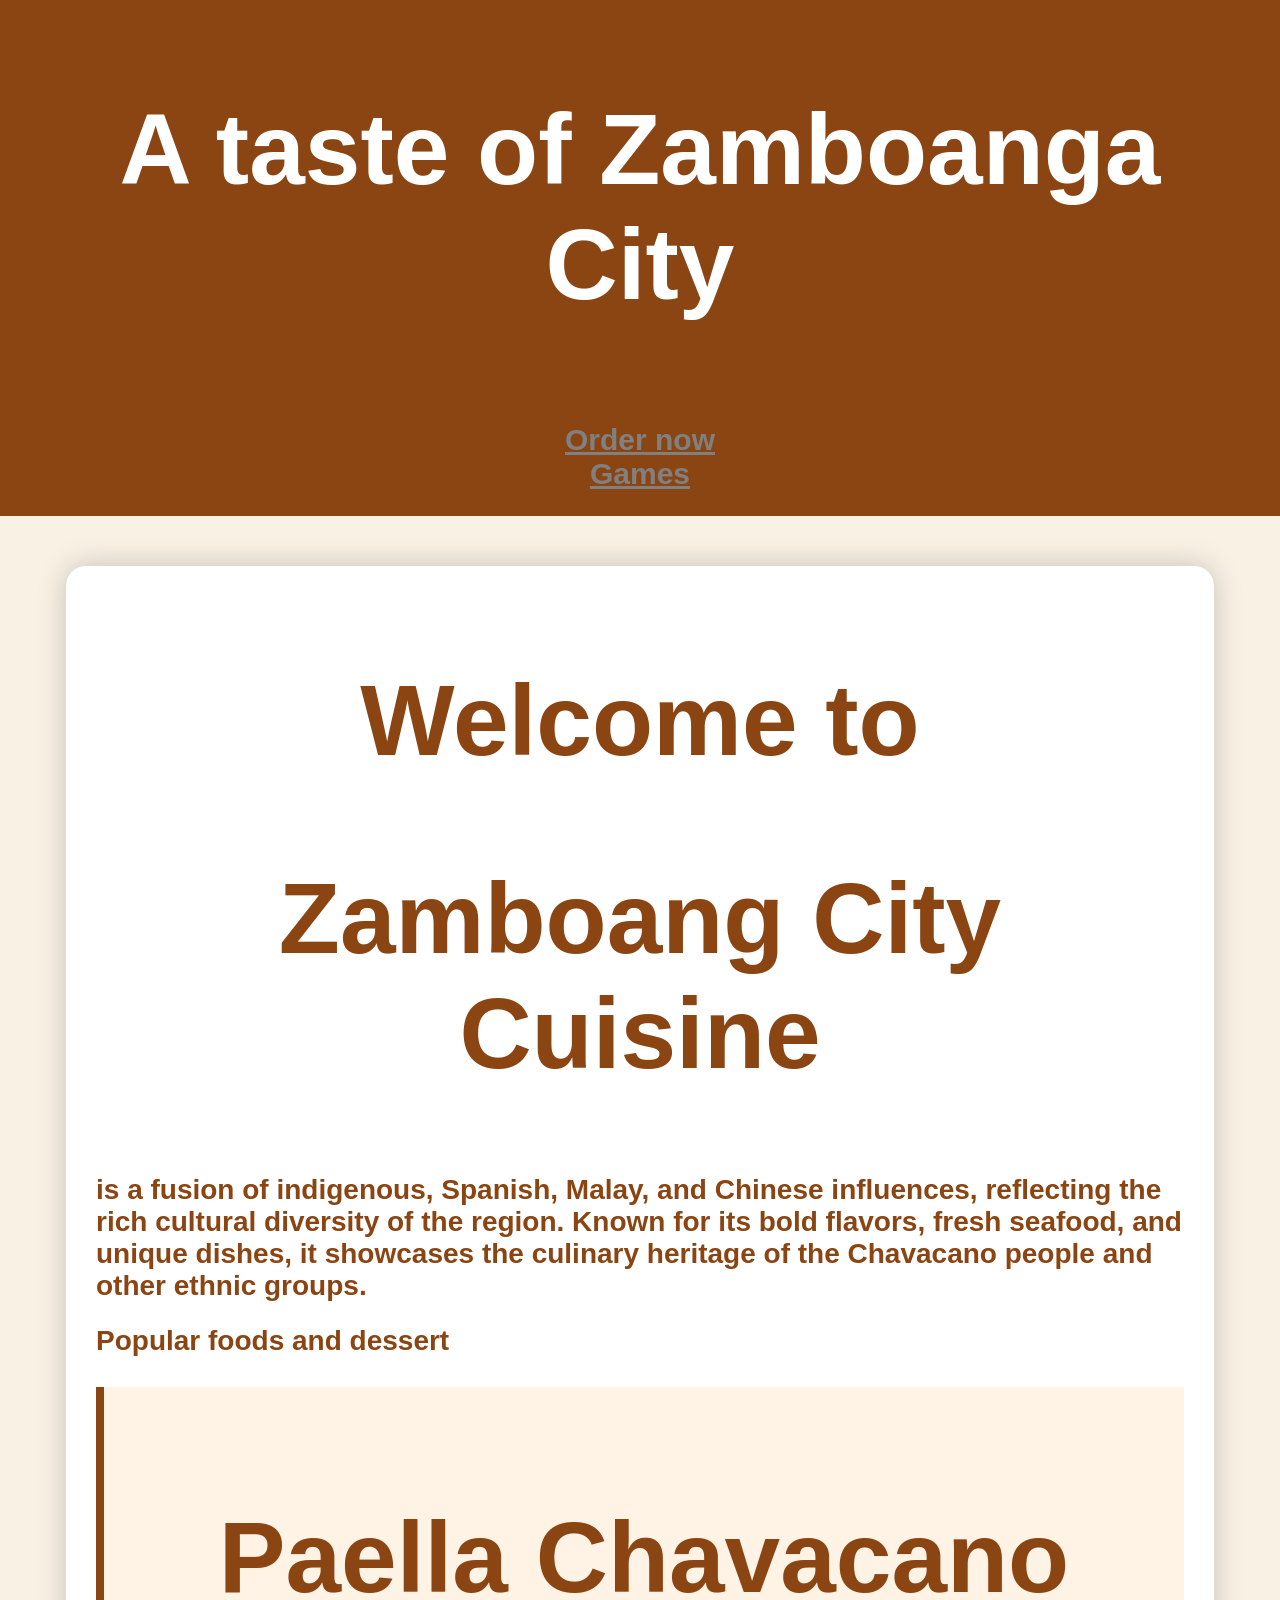
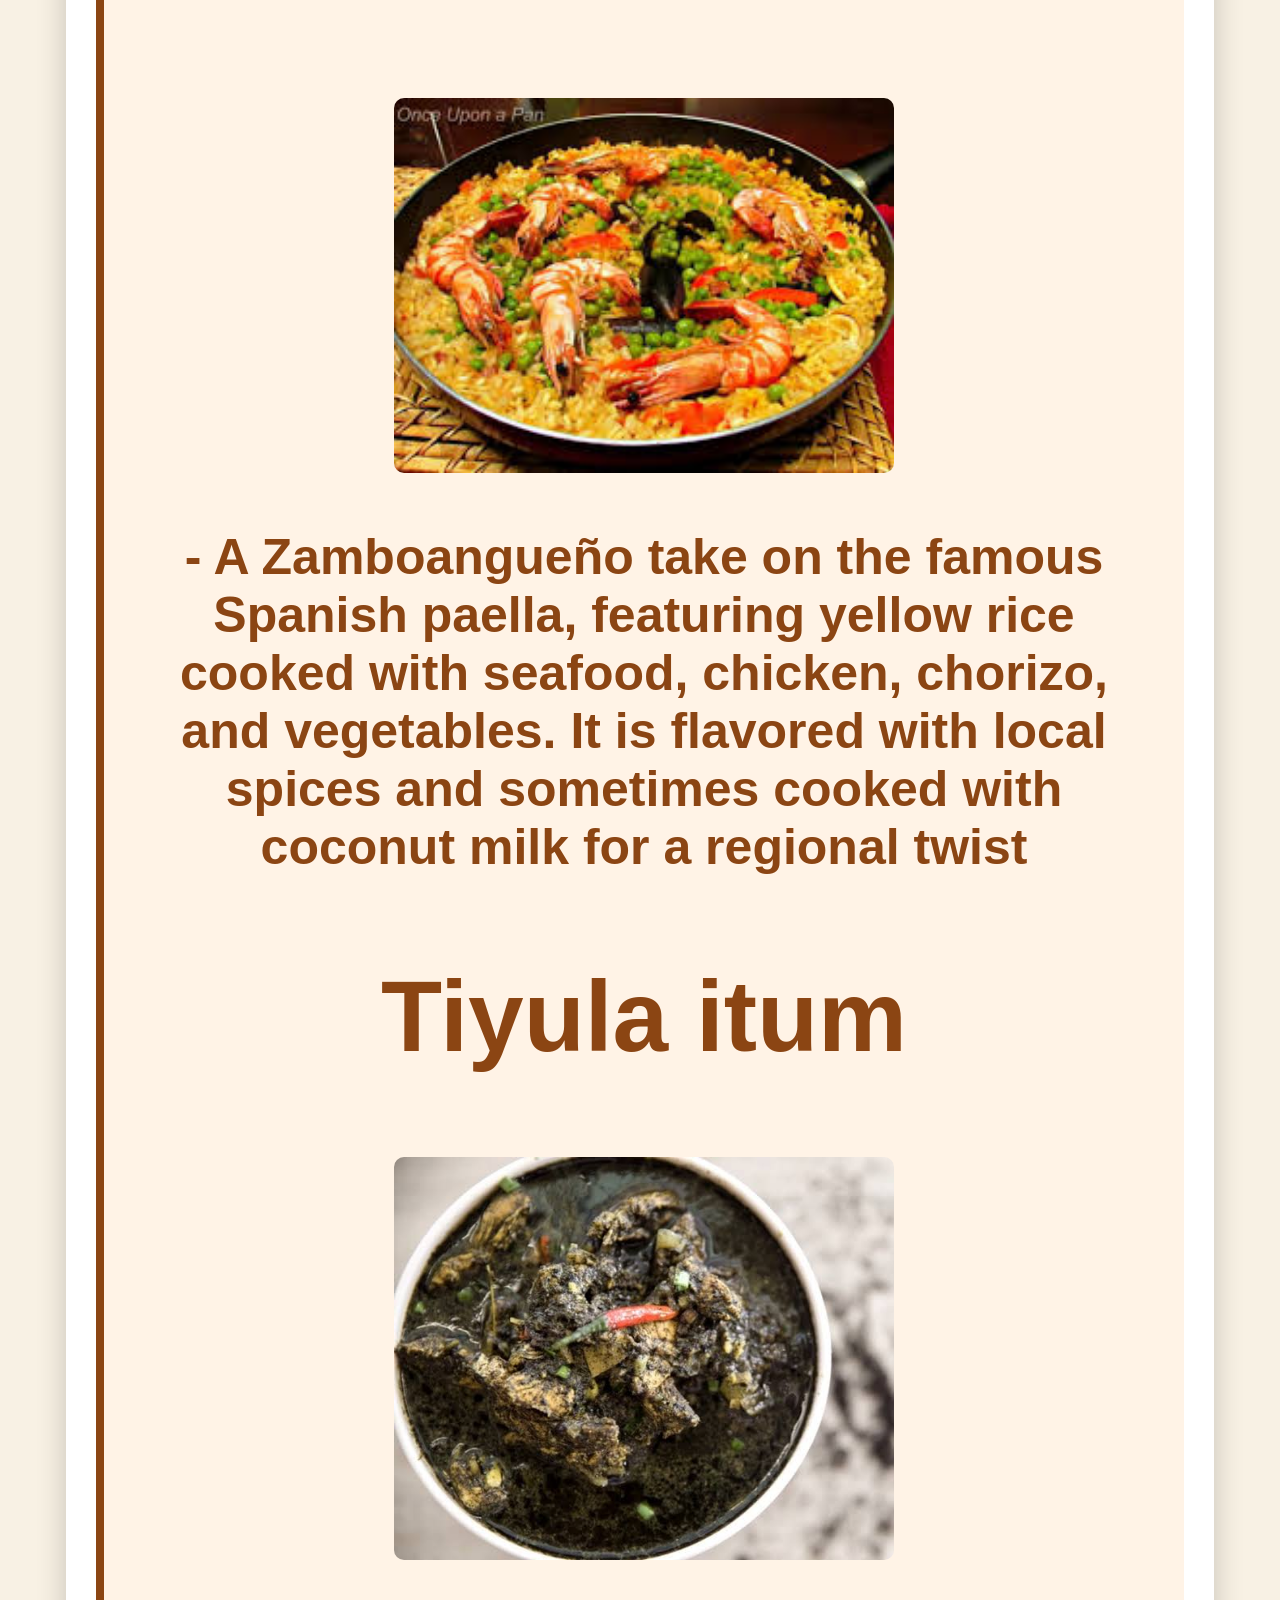
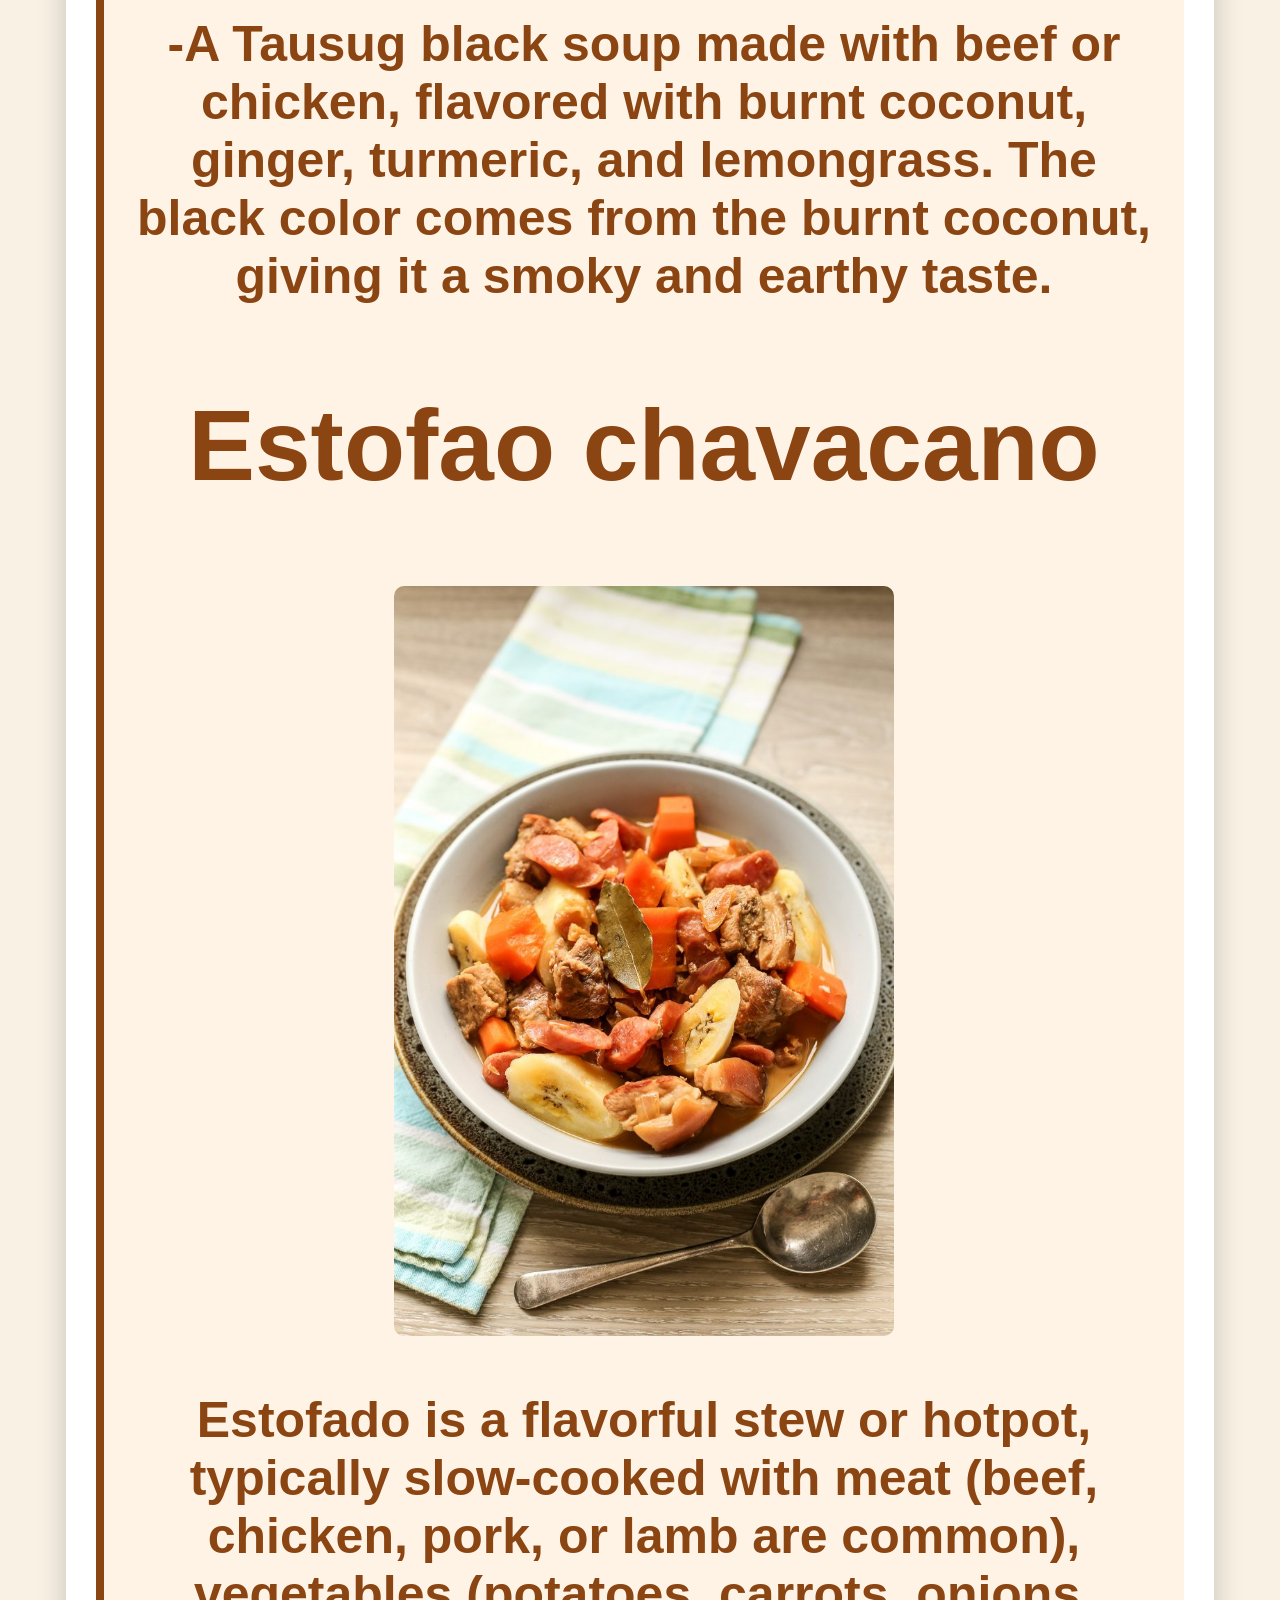
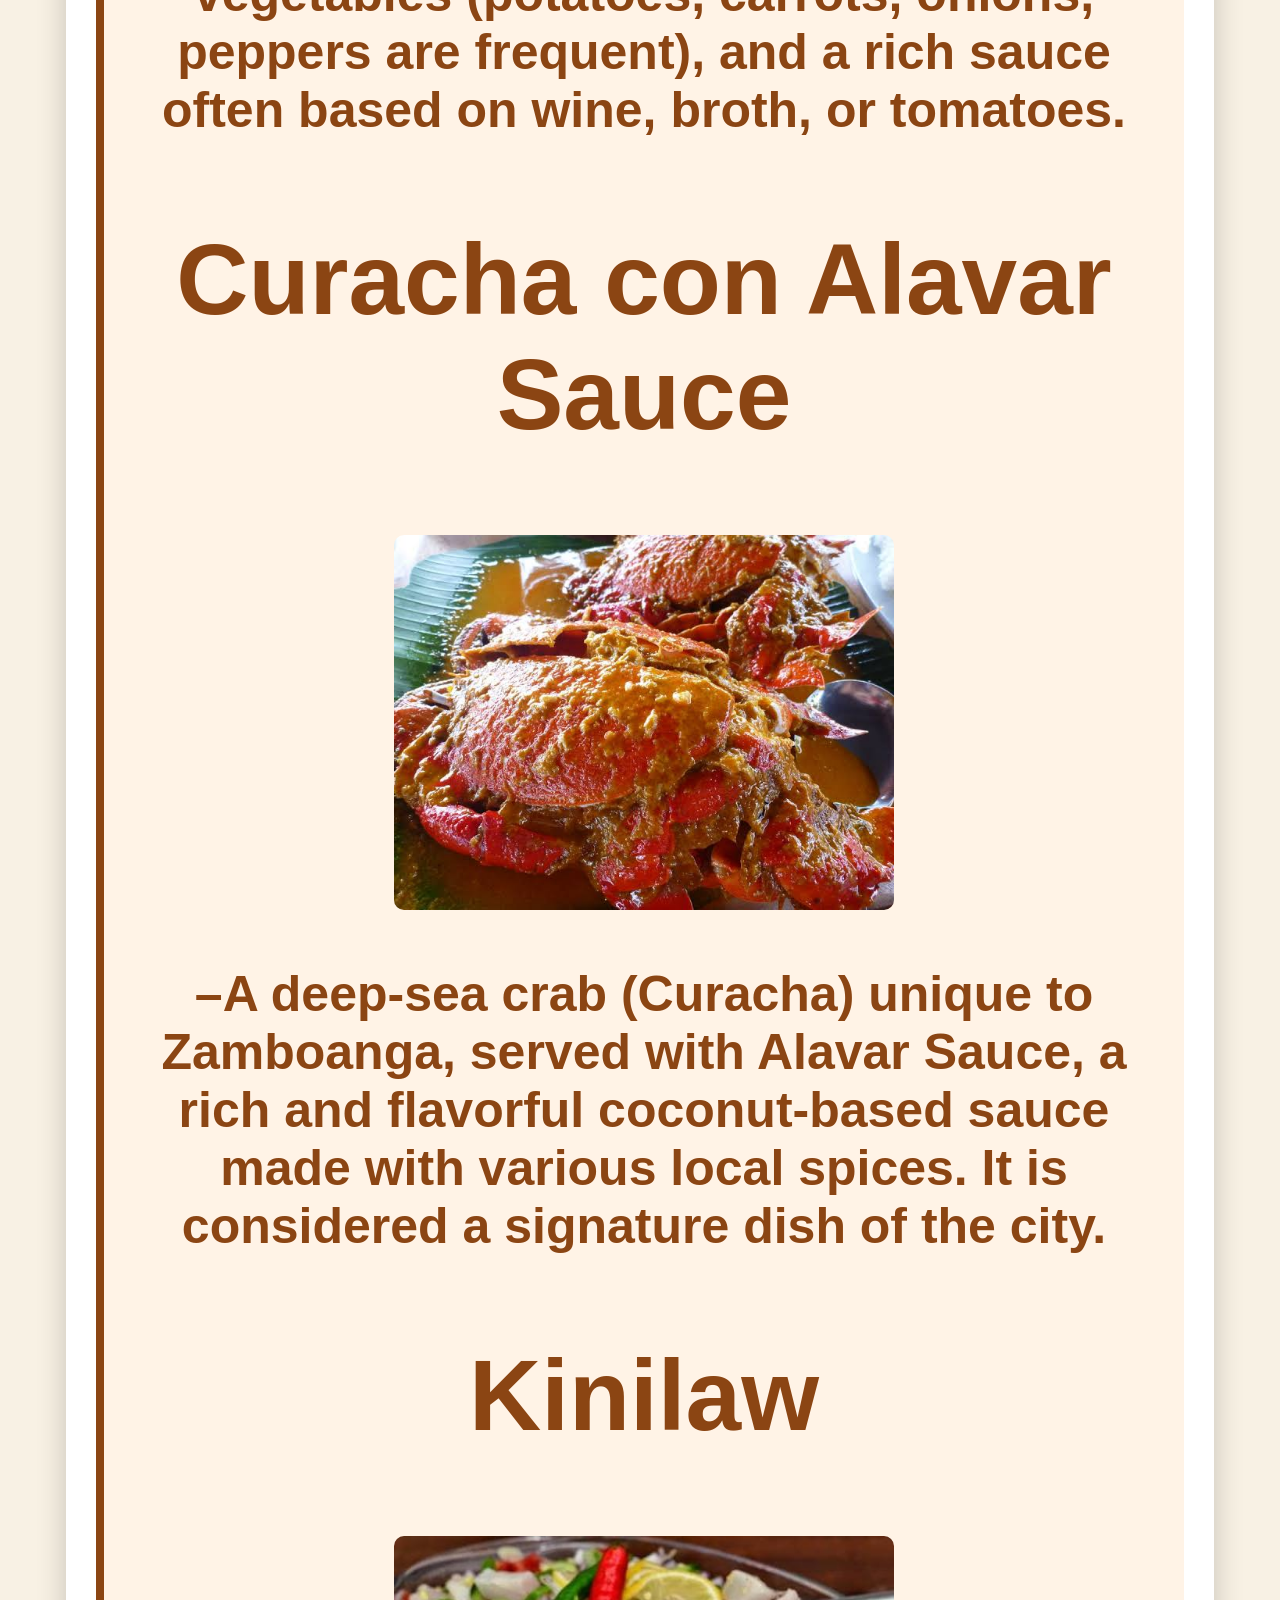
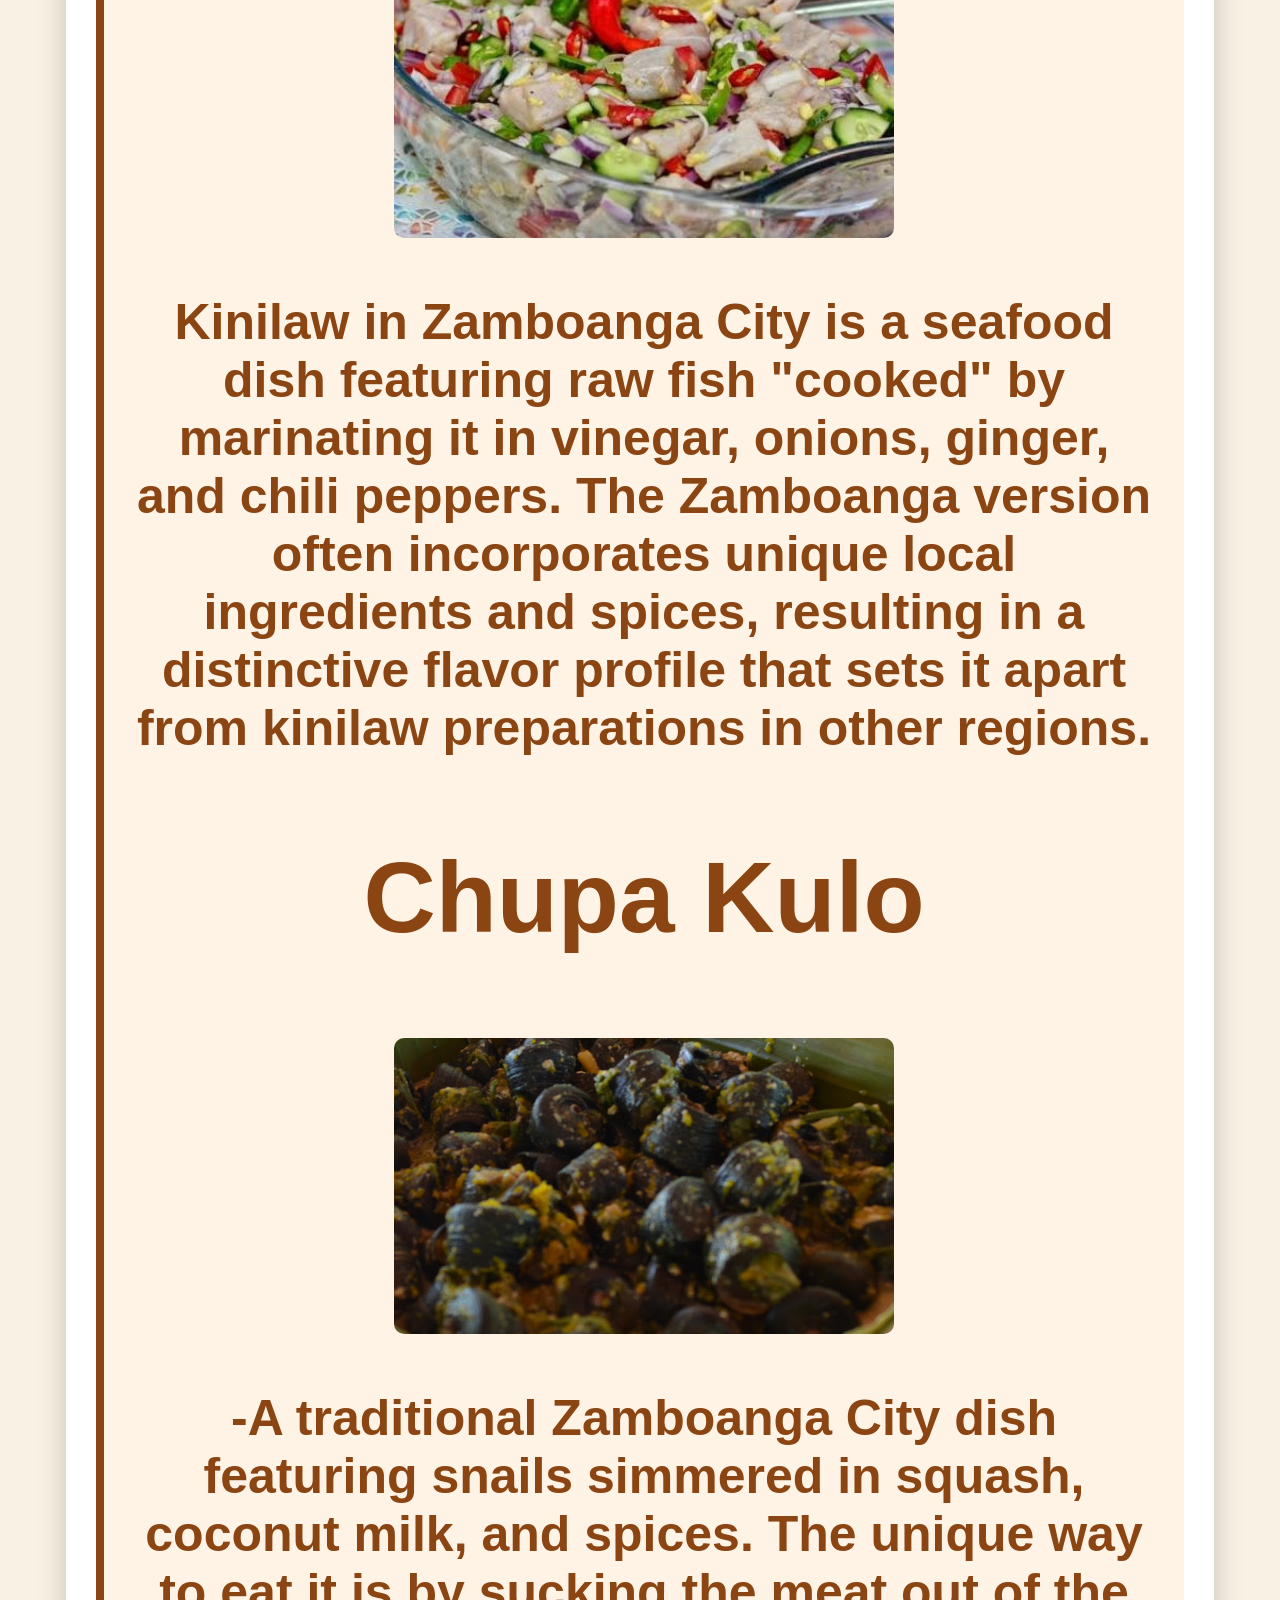
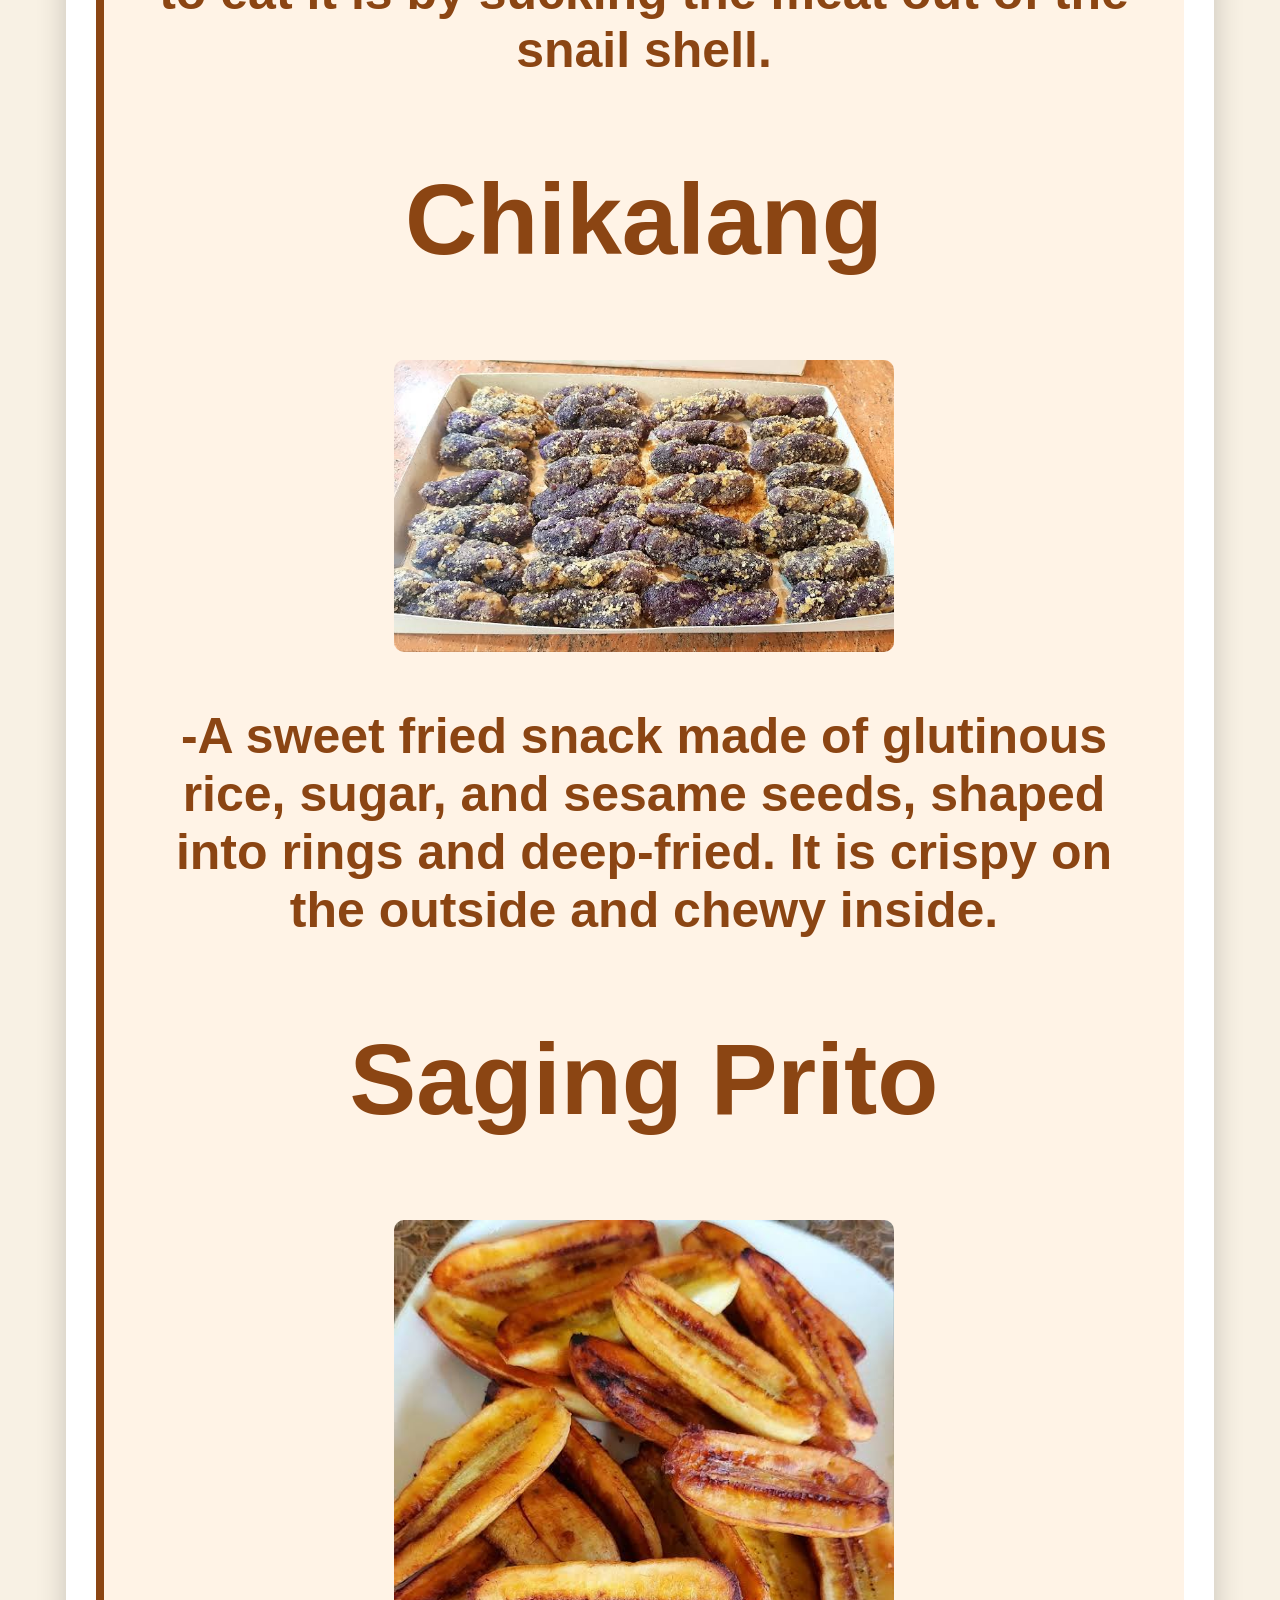
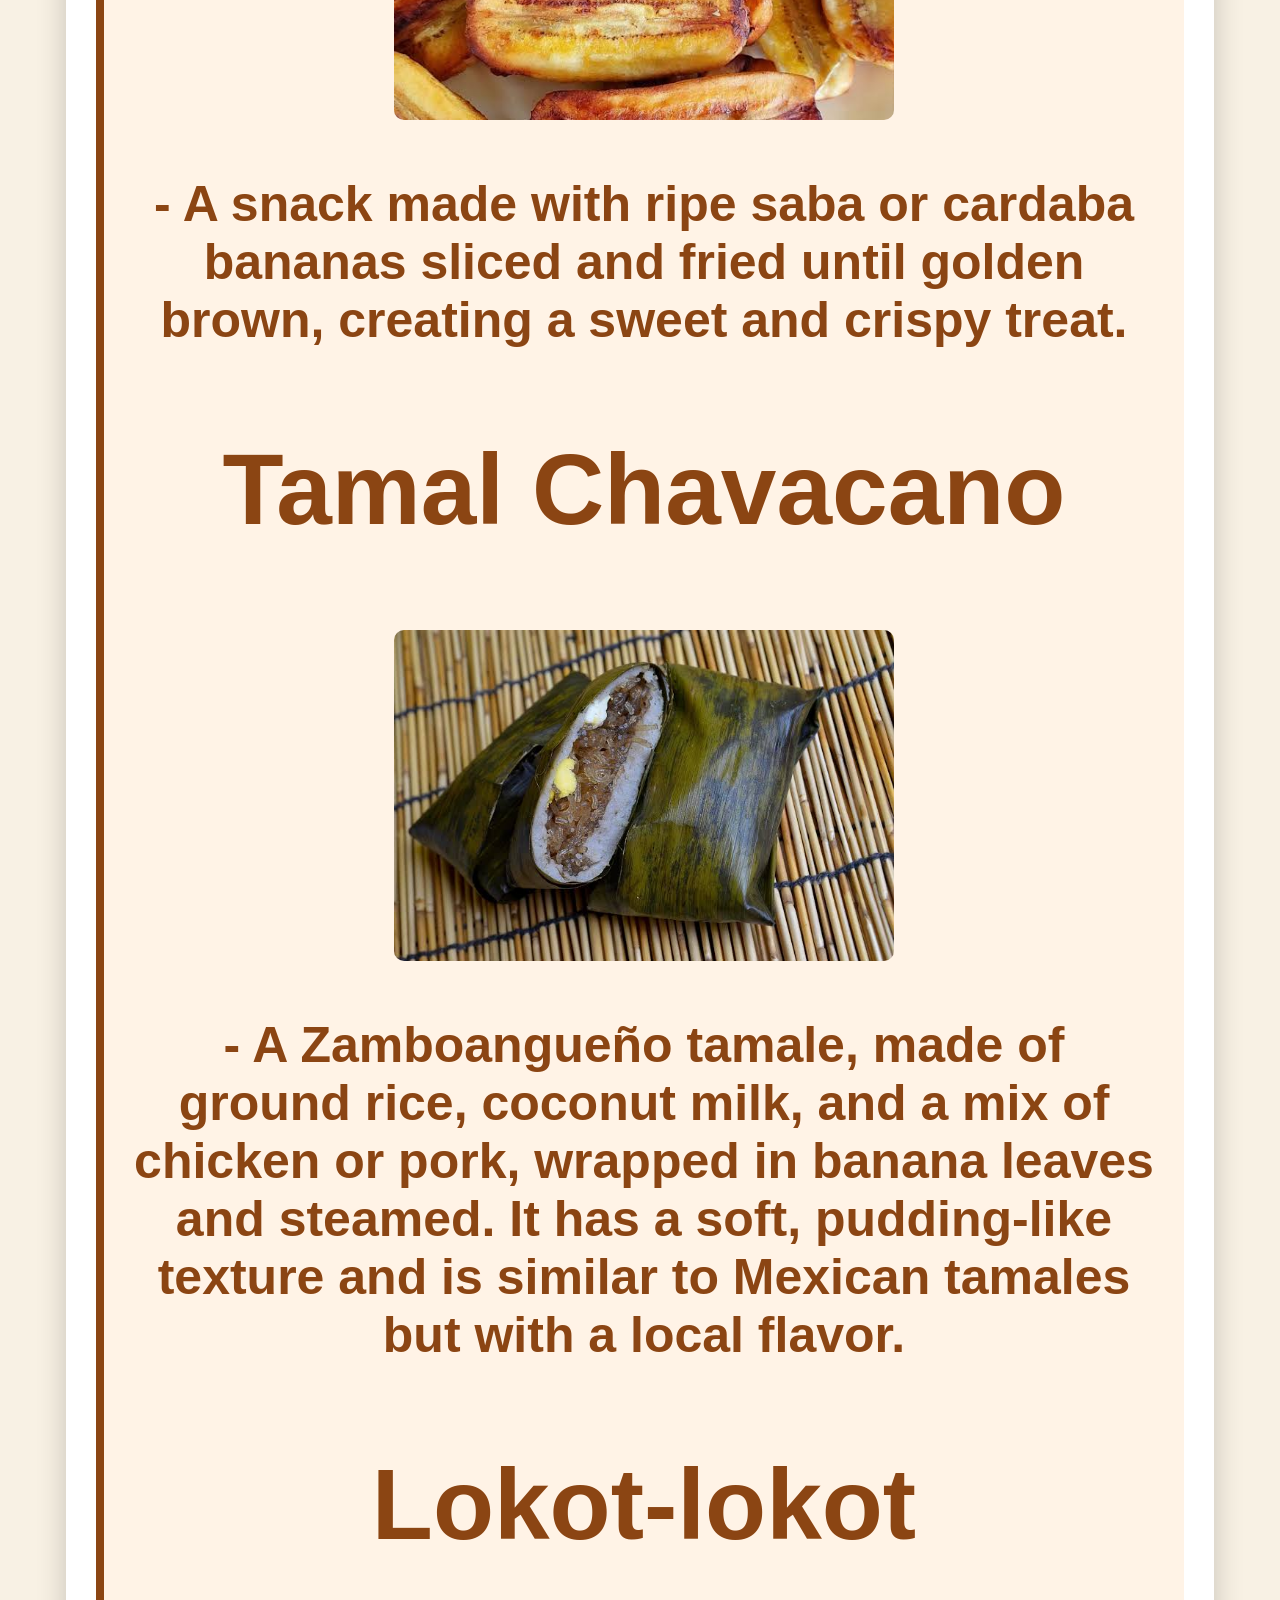
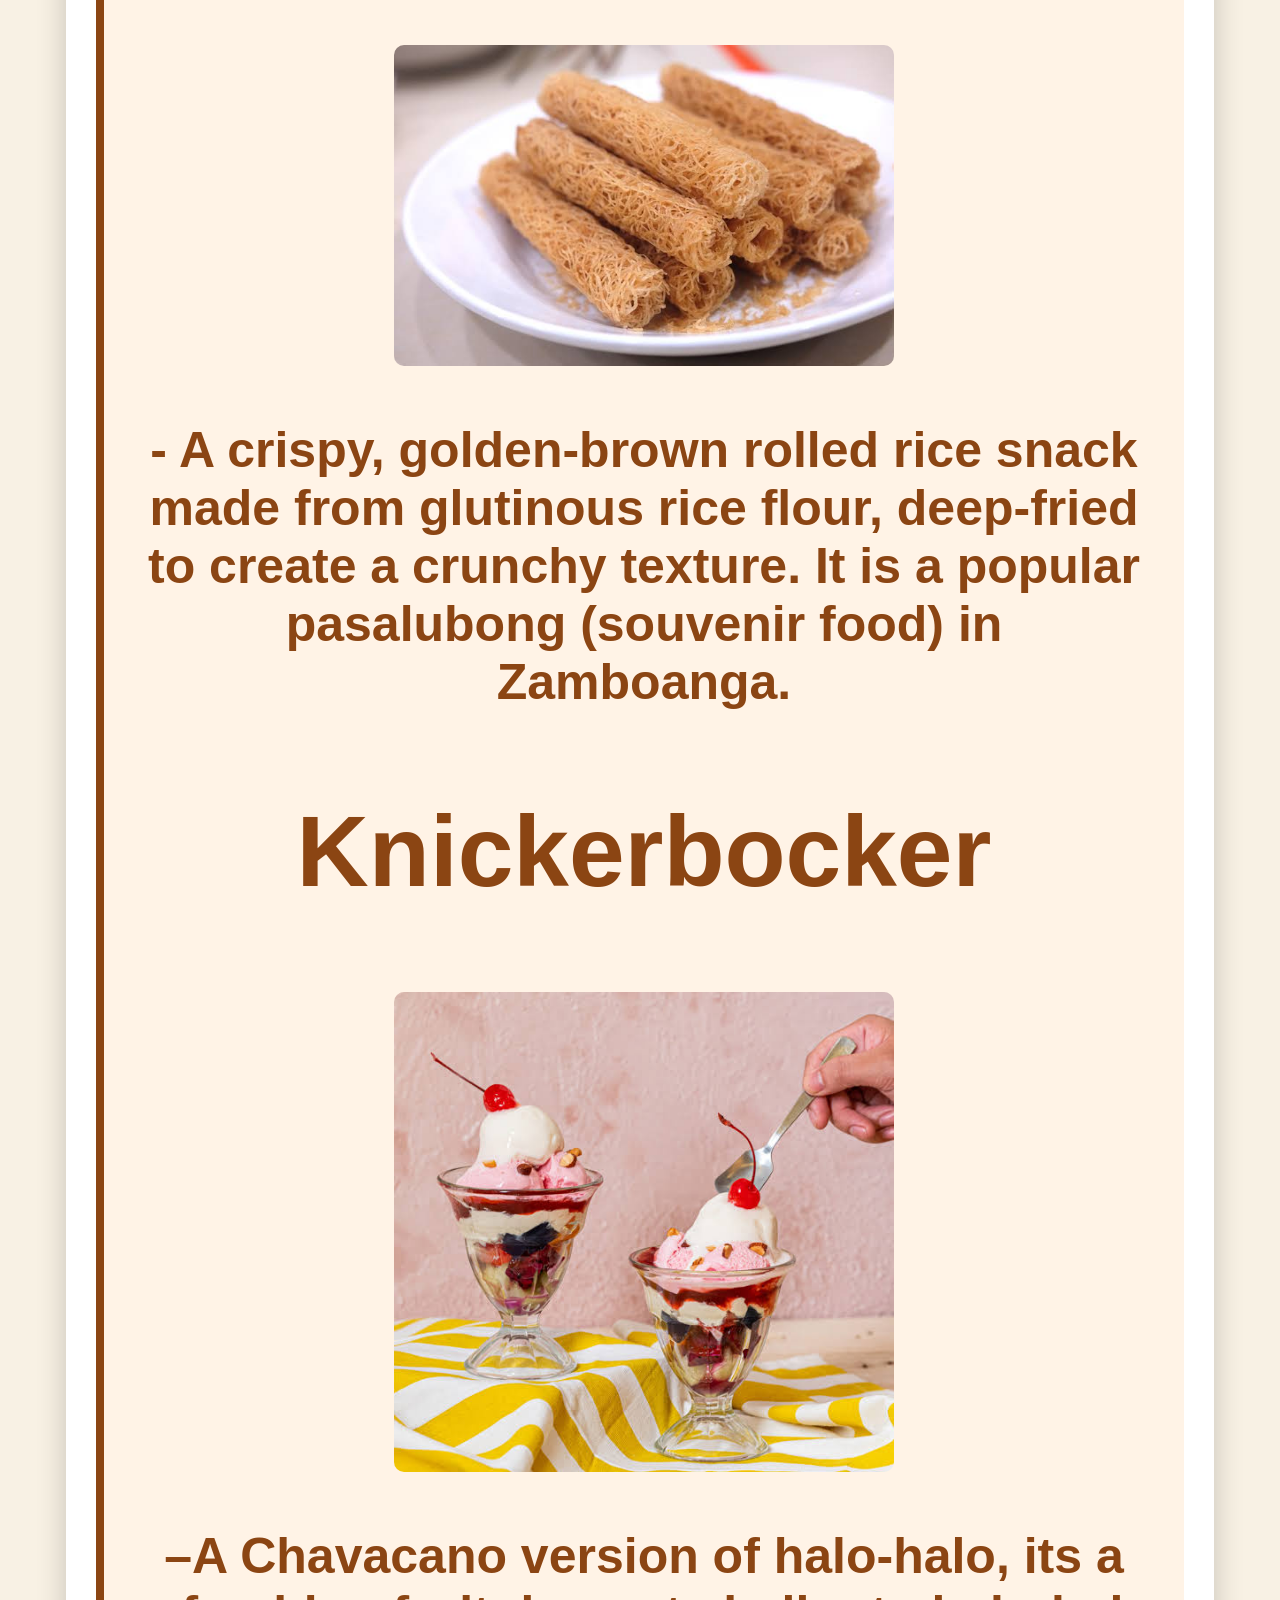
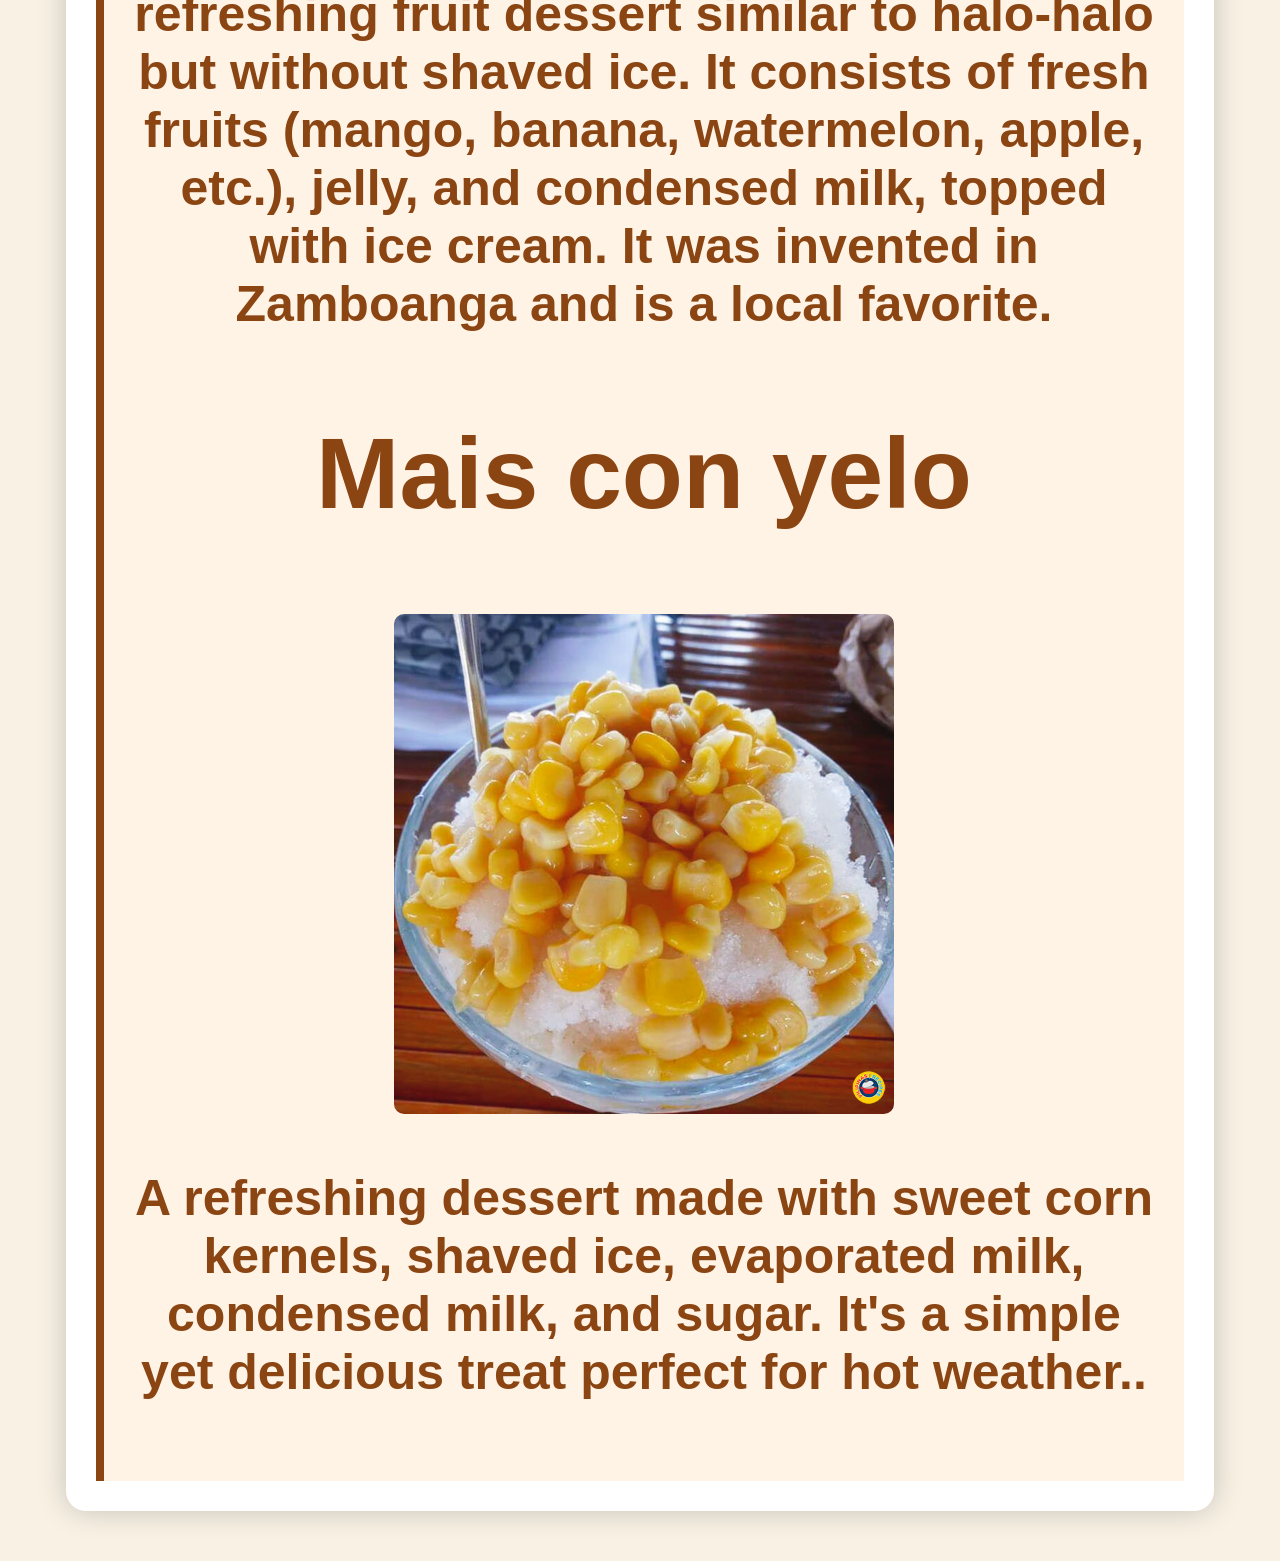
<file: index.html>
<!DOCTYPE html>
<html lang="en">
<head>
    <meta charset="UTF-8">
    <meta name="viewport" content="width=device-width, initial-scale=1.0">
    <title>Zamboanga City Cuisine</title>
    <link rel="stylesheet" href="styles.css">
</head>
<body>

<header>
  <h1 style="font-size:100px;">A taste of Zamboanga City</h1>
  
  <br>
   <a href="index1.html" style="color:grey;">Order now</a>
   <br>
   <a href="index2.html" style="color:grey;">Games</a>
</header>

<div class="container">
    <h1 style="font-size:100px; color: #8b4513;"align="center">Welcome to</h1>
    <h2 style="font-size:100px; color: #8b4513;"align="center">Zamboang City Cuisine </h2>
    <h2>is a fusion of indigenous, Spanish, Malay, and Chinese influences, reflecting the rich cultural diversity of the region. Known for its bold flavors, fresh seafood, and unique dishes, it showcases the culinary heritage of the Chavacano people and other ethnic groups.</h2> 
    <h2>Popular foods and dessert</h2>
    <div class="food-list">
        <center>
       <h2 style="font-size:100px; color: #8b4513;">Paella Chavacano</h2>
       
             <img src="paella.png" alt="Paella Chavacano" style="width:500px;height:5; border-radius: 10px;">
             <center/>
         <h2 style="font-size:50px;"</h2>
        <p>- A Zamboangueño take on the famous Spanish paella, featuring yellow rice cooked with seafood, chicken, chorizo, and vegetables. It is flavored with local spices and sometimes cooked with coconut milk for a regional twist</p>
            <h2 style="font-size:100px; color: #8b4513;">Tiyula itum</h2>
            <center></center>
          <img src="tiyula.png" alt="Tiula itum" style="width:500px;height:10; border-radius: 10px;">
         <h2 style="font-size:50px;"</h2>
            <p>-A Tausug black soup made with beef or chicken, flavored with burnt coconut, ginger, turmeric, and lemongrass. The black color comes from the burnt coconut, giving it a smoky and earthy taste.</p>
            <h2 style="font-size:100px; color: #8b4513;">Estofao chavacano</h2>
             <img src="estofao.png" alt="Estofao chavacano" style="width:500px;height:10; border-radius: 10px;">
        <h2 style="font-size:50px;"</h2>
        <p>Estofado is a flavorful stew or hotpot, typically slow-cooked with meat (beef, chicken, pork, or lamb are common), vegetables (potatoes, carrots, onions, peppers are frequent), and a rich sauce often based on wine, broth, or tomatoes.</p>
        <h2 style="font-size:100px; color: #8b4513;">Curacha con Alavar Sauce</h2>
              <img src="curacha.png" alt="Curacha con Alavar Sauce" style="width:500px;height:10; border-radius: 10px;">
       <h2 style="font-size:50px;"</h2>
        <p>–A deep-sea crab (Curacha) unique to Zamboanga, served with Alavar Sauce, a rich and flavorful coconut-based sauce made with various local spices. It is considered a signature dish of the city.</p>
         <h2 style="font-size:100px; color: #8b4513;">Kinilaw</h2>
                <img src="kinilaw.png" alt="Curacha con Alavar Sauce" style="width:500px;height:10; border-radius: 10px;">
         <h2 style="font-size:50px;"</h2>
            <p>Kinilaw in Zamboanga City is a seafood dish featuring raw fish "cooked" by marinating it in vinegar, onions, ginger, and chili peppers.  The Zamboanga version often incorporates unique local ingredients and spices, resulting in a distinctive flavor profile that sets it apart from kinilaw preparations in other regions.</p>
            <h2 style="font-size:100px; color: #8b4513;">Chupa Kulo</h2>
                 <img src="chupa.png" alt="Curacha con Alavar Sauce" style="width:500px;height:10; border-radius: 10px;">
         <h2 style="font-size:50px;"</h2>
            <p>-A traditional Zamboanga City dish featuring snails simmered in squash, coconut milk, and spices. The unique way to eat it is by sucking the meat out of the snail shell.</p>
         <h2 style="font-size:100px; color: #8b4513;">Chikalang</h2>
        <img src="chikalang.png" alt="Curacha con Alavar Sauce" style="width:500px;height:10; border-radius: 10px;">
         <h2 style="font-size:50px;"</h2>
            <p>-A sweet fried snack made of glutinous rice, sugar, and sesame seeds, shaped into rings and deep-fried. It is crispy on the outside and chewy inside.<p/>
            <h2 style="font-size:100px; color: #8b4513;">Saging Prito</h2>
         <img src="saging.png" alt="Curacha con Alavar Sauce" style="width:500px;height:10; border-radius: 10px;">   
         <h2 style="font-size:50px;"</h2>
        <p>- A snack made with ripe saba or cardaba bananas sliced and fried until golden brown, creating a sweet and crispy treat.</p>
        <h2 style="font-size:100px; color
            #8b4513;">Tamal Chavacano</h2>
            <img src="tamal.png" alt="Curacha con Alavar Sauce" style="width:500px;height:10; border-radius: 10px;">
         <h2 style="font-size:50px;"</h2>
         <p>- A Zamboangueño tamale, made of ground rice, coconut milk, and a mix of chicken or pork, wrapped in banana leaves and steamed. It has a soft, pudding-like texture and is similar to Mexican tamales but with a local flavor.</p>
        <h2 style="font-size:100px; color: #8b4513;">Lokot-lokot</h2>
        <img src="lokot.png" alt="Curacha con Alavar Sauce" style="width:500px;height:10; border-radius: 10px;">
         <h2 style="font-size:50px;"</h2>
           <p>- A crispy, golden-brown rolled rice snack made from glutinous rice flour, deep-fried to create a crunchy texture. It is a popular pasalubong (souvenir food) in Zamboanga.</p>
            <h2 style="font-size:100px; color: #8b4513;">Knickerbocker</h2>
           <img src="knickerbocker.png" alt="Curacha con Alavar Sauce" style="width:500px;height:10; border-radius: 10px;">
         <h2 style="font-size:50px;"</h2>
        <p>–A Chavacano version of halo-halo, its a refreshing fruit dessert similar to halo-halo but without shaved ice. It consists of fresh fruits (mango, banana, watermelon, apple, etc.), jelly, and condensed milk, topped with ice cream. It was invented in Zamboanga and is a local favorite.</p>
         <h2 style="font-size:100px; color: #8b4513;">Mais con yelo</h2>
         <img src="mais.png" style="width:500px;height:10; border-radius: 10px;">
         <h2 style="font-size:50px;"</h2>
            <p>A refreshing dessert made with sweet corn kernels, shaved ice, evaporated milk, condensed milk, and sugar. It's a simple yet delicious treat perfect for hot weather..</p>
    </div>
</div>
</body>
</html>
</file>
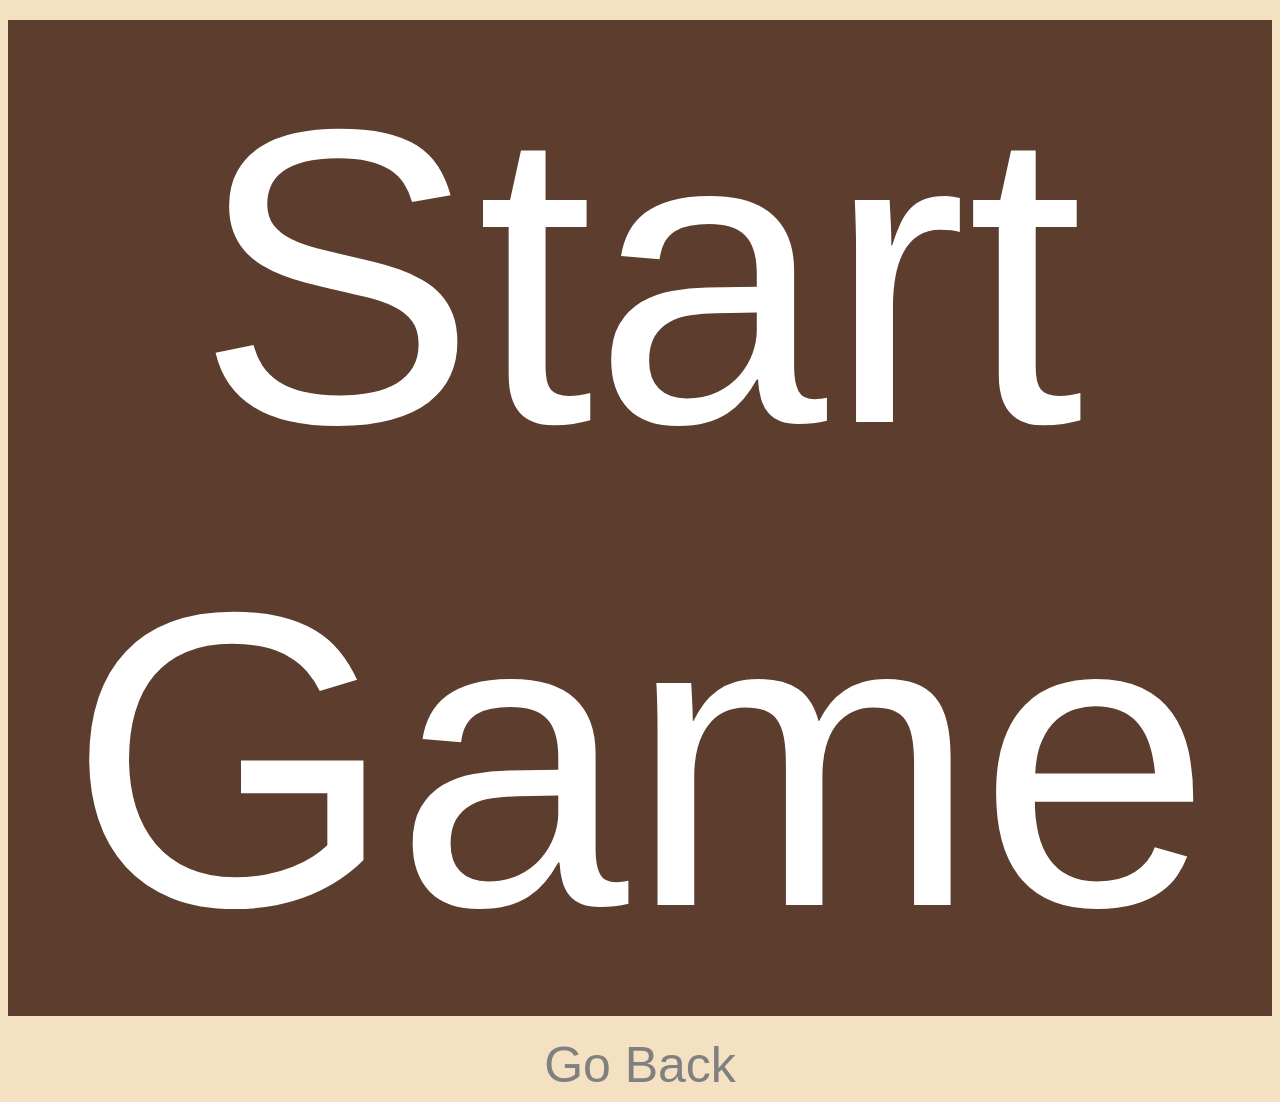
<file: flappy.html>
<!DOCTYPE html>
<html lang="en">
<head>
  <meta charset="UTF-8">
  <meta name="viewport" content="width=device-width, initial-scale=1.0">
  <title>Easy Food Flappy Bird</title>
  <style>
    body {
      text-align: center;
      font-family: Arial, sans-serif;
      background-color: #f4e1c1; /* Light brown */
      color: #5c3d2e; /* Dark brown */
    }
    canvas {
      background-color: #fff;
      display: block;
      margin: auto;
      border: 5px solid #5c3d2e;
    }
    .button {
      background-color: #5c3d2e;
      color: white;
      padding: 15px 30px;
      font-size: 24px;
      border: none;
      cursor: pointer;
      margin-top: 15px;
    }
    .button:hover {
      background-color: #3d291e;
    }
    #startButton, #restartButton {
      display: block;
      margin: auto;
    }
    #restartButton {
      display: none;
    }
    #discount {
      display: none;
      font-size: 36px;
      color: green;
      margin-top: 30px;
    }
    a {
      font-size: 50px;
      color: #5c3d2e;
      text-decoration: none;
      margin-top: 20px;
      display: inline-block;
    }
  </style>
</head>
<body>
  <h1 style="font-size: 30px;"></h1>
  <button style="font-size:420px;" id="startButton" class="button">Start Game
  </button>
  <a s href="index2.html" style="color:grey;">Go Back</a>
  <canvas id="gameCanvas" width="1280" height="720" style="display:none;"></canvas>
  <div id="discount">🎉 You won a 100% discount! 🎉</div>
  <button id="restartButton" class="button">Restart</button>

  <script>
    const canvas = document.getElementById("gameCanvas");
    const ctx = canvas.getContext("2d");
    const startButton = document.getElementById("startButton");
    const restartButton = document.getElementById("restartButton");
    const discountMessage = document.getElementById("discount");

    let burger, pipes, score, isGameOver, gameRunning;
    const winScore = 5;

    function initGame() {
      // Reduced burger size from 80 to 60
      burger = { x: 150, y: 360, size: 60, gravity: 0.28, velocity: 0 };
      pipes = [];
      score = 0;
      isGameOver = false;
      gameRunning = true;
      discountMessage.style.display = "none";
      restartButton.style.display = "none";
      gameLoop();
    }

    function startGame() {
      startButton.style.display = "none";
      canvas.style.display = "block";
      initGame();
    }

    function restartGame() {
      initGame();
    }

    function jump() {
      if (!isGameOver) {
        // Lower jump impulse from -9.5 to -8 for a lower jump
        burger.velocity = -8;
      }
    }

    function generatePipe() {
      let gap = 250;
      let randomHeight = Math.floor(Math.random() * (canvas.height - gap - 100)) + 50;
      pipes.push({ x: canvas.width, y: 0, width: 80, height: randomHeight });
      pipes.push({ x: canvas.width, y: randomHeight + gap, width: 80, height: canvas.height - randomHeight - gap });
    }

    function update() {
      if (!isGameOver) {
        burger.velocity += burger.gravity;
        burger.y += burger.velocity;

        for (let i = 0; i < pipes.length; i++) {
          pipes[i].x -= 2.5;

          if (burger.x < pipes[i].x + pipes[i].width &&
              burger.x + burger.size > pipes[i].x &&
              burger.y < pipes[i].y + pipes[i].height &&
              burger.y + burger.size > pipes[i].y) {
            isGameOver = true;
          }
        }

        if (burger.y + burger.size > canvas.height || burger.y < 0) {
          isGameOver = true;
        }

        if (pipes.length > 0 && pipes[0].x + pipes[0].width < 0) {
          pipes.shift();
          pipes.shift();
          score++;
        }

        if (score >= winScore) {
          discountMessage.style.display = "block";
          isGameOver = true;
        }
      }

      if (isGameOver) {
        restartButton.style.display = "block";
        gameRunning = false;
      }
    }

    function draw() {
      ctx.clearRect(0, 0, canvas.width, canvas.height);

      // Draw burger with a font size equal to burger.size
      ctx.font = burger.size + "px Arial";
      ctx.fillText("🍔", burger.x, burger.y + burger.size);

      ctx.fillStyle = "#5c3d2e";
      for (let i = 0; i < pipes.length; i++) {
        ctx.fillRect(pipes[i].x, pipes[i].y, pipes[i].width, pipes[i].height);
      }

      ctx.fillStyle = "#5c3d2e";
      ctx.font = "36px Arial";
      ctx.fillText("Score: " + score, 40, 80);

      if (isGameOver && score < winScore) {
        ctx.fillText("Game Over! Press Restart", 500, canvas.height / 2);
      }
    }

    function gameLoop() {
      update();
      draw();
      if (gameRunning) {
        requestAnimationFrame(gameLoop);
      }
    }

    document.addEventListener("keydown", jump);
    document.addEventListener("click", jump);
    startButton.addEventListener("click", startGame);
    restartButton.addEventListener("click", restartGame);

    setInterval(generatePipe, 3000);
  </script>
</body>
</html>
</file>
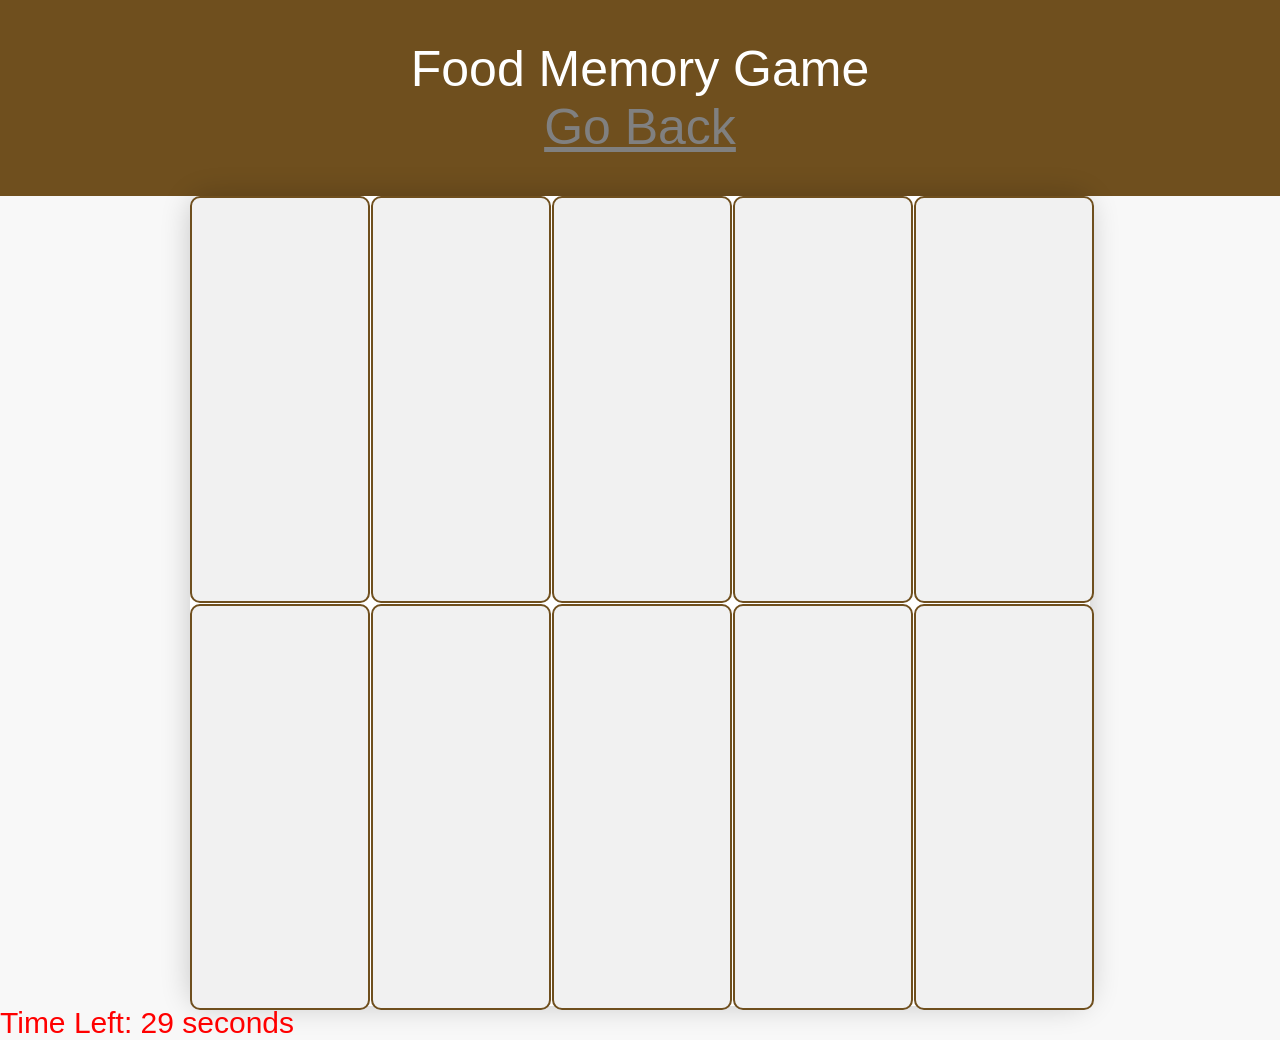
<file: foodmemory.html>
<!DOCTYPE html>
<html lang="en">
<head>
    <meta charset="UTF-8">
    <meta name="viewport" content="width=device-width, initial-scale=1.0">
    <title>Food Memory Game</title>
    
    <style>
        body {
            font-family: Arial, sans-serif;
            background-color: #f8f8f8;
            margin: 0;
            padding: 0;
            color: #333;
            font-size: 20px;
        }

        header {
            background-color: #6f4f1e; /* Brown color */
            padding: 40px;
            color: white;
            text-align: center;
            font-size: 50px; /* Larger header text */
        }

        .game-container {
            display: flex;
            justify-content: center;
            align-items: center;
            height: 90vh;
        }

        .game-board {
            display: grid;
            grid-template-columns: repeat(5, 1fr); /* 5 columns for a 10-grid game */
            grid-template-rows: repeat(2, 1fr); /* 2 rows for a 10-grid game */
            gap: 5px;
            max-width: 900px;
            width: 100%;
            height: 100%;
            max-height: 900px;
            background-color: #fff;
            border-radius: 20px;
            box-shadow: 0px 0px 30px rgba(0, 0, 0, 0.2);
        }

        .game-cell {
            width: 100%;
            height: 100%;
            display: flex;
            justify-content: center;
            align-items: center;
            font-size: 60px; /* Adjusted size for food emojis */
            cursor: pointer;
            background-color: #f1f1f1;
            border: 2px solid #6f4f1e;
            border-radius: 10px;
        }

        .game-cell:hover {
            background-color: #ddd;
        }

        .popup {
            position: fixed;
            top: 50%;
            left: 50%;
            transform: translate(-50%, -50%);
            background-color: #fff;
            padding: 40px;
            box-shadow: 0px 0px 15px rgba(0, 0, 0, 0.1);
            border-radius: 10px;
            z-index: 10;
            text-align: center;
        }

        .popup h2 {
            font-size: 40px;
            color: #6f4f1e;
        }

        .popup button {
            background-color: #6f4f1e;
            color: white;
            padding: 15px 30px;
            font-size: 30px;
            border: none;
            border-radius: 5px;
            cursor: pointer;
        }

        .popup button:hover {
            background-color: #5a3d1c;
        }

        .timer {
            font-size: 30px;
            color: red;
        }
    </style>
</head>
<body>

<header>Food Memory Game
<br>
 <a href="index2.html" style="color:grey;">Go Back</a>
</header>

<div class="game-container">
    <div class="game-board">
        <div class="game-cell" onclick="flipCard(0)"></div>
        <div class="game-cell" onclick="flipCard(1)"></div>
        <div class="game-cell" onclick="flipCard(2)"></div>
        <div class="game-cell" onclick="flipCard(3)"></div>
        <div class="game-cell" onclick="flipCard(4)"></div>
        <div class="game-cell" onclick="flipCard(5)"></div>
        <div class="game-cell" onclick="flipCard(6)"></div>
        <div class="game-cell" onclick="flipCard(7)"></div>
        <div class="game-cell" onclick="flipCard(8)"></div>
        <div class="game-cell" onclick="flipCard(9)"></div>
    </div>
</div>

<div class="timer">Time Left: <span id="timer">30</span> seconds</div>

<script>
    // List of unique food emojis (5 unique items, 2 pairs each)
    const foodEmojis = ['🍔', '🍟', '🍕', '🍩', '🌮'];
    let flippedCards = [];
    let matchedCards = [];
    let gameOver = false;
    let timer = 30;
    let timerInterval;
    let shuffledFood;
    let isFlipping = false; // Prevent multiple flips before match checking

    // Shuffle the food emojis to randomize the board
    function shuffleArray(arr) {
        for (let i = arr.length - 1; i > 0; i--) {
            const j = Math.floor(Math.random() * (i + 1));
            [arr[i], arr[j]] = [arr[j], arr[i]];
        }
        return arr;
    }

    // Generate the shuffled food items (2 pairs for each)
    function initializeGame() {
        shuffledFood = shuffleArray([...foodEmojis, ...foodEmojis]);
        const cells = document.getElementsByClassName('game-cell');
        // Reset the game board
        for (let i = 0; i < cells.length; i++) {
            cells[i].textContent = '';
        }
    }

    // Flip a card and reveal the emoji
    function flipCard(index) {
        const cells = document.getElementsByClassName('game-cell');

        // Prevent flipping if two cards are already flipped or game is over
        if (isFlipping || cells[index].textContent !== '') return;

        cells[index].textContent = shuffledFood[index];
        flippedCards.push(index);

        // Check if two cards are flipped
        if (flippedCards.length === 2) {
            isFlipping = true;  // Prevent further flipping until the match is checked
            setTimeout(checkMatch, 1000); // Delay to allow the user to see the cards
        }
    }

    // Check if the two flipped cards match
    function checkMatch() {
        const [firstIndex, secondIndex] = flippedCards;
        const cells = document.getElementsByClassName('game-cell');

        if (shuffledFood[firstIndex] === shuffledFood[secondIndex]) {
            matchedCards.push(shuffledFood[firstIndex]);
            // If all cards are matched
            if (matchedCards.length === shuffledFood.length / 2) {
                clearInterval(timerInterval); // Stop the timer when game is won
                showPopup('You Win!', getRandomDiscount());
            }
        } else {
            cells[firstIndex].textContent = '';
            cells[secondIndex].textContent = '';
        }

        flippedCards = [];
        isFlipping = false; // Allow flipping again
    }

    // Show a pop-up when the game is over
    function showPopup(message, discount) {
        const popup = document.createElement('div');
        popup.className = 'popup';
        popup.innerHTML = `
            <h2>${message}</h2>
            <p>You've won a ${discount}% discount!</p>
            <button onclick="restartGame()">Restart Game</button>
        `;
        document.body.appendChild(popup);
    }

    // Generate a random discount
    function getRandomDiscount() {
        return Math.floor(Math.random() * 50) + 10; // Random discount between 10% and 50%
    }

    // Timer countdown function
    function startTimer() {
        timerInterval = setInterval(() => {
            if (timer > 0) {
                timer--;
                document.getElementById('timer').textContent = timer;
            } else {
                clearInterval(timerInterval);
                if (matchedCards.length !== shuffledFood.length / 2) {
                    showPopup('Time Up!', 0); // Show time up message
                }
            }
        }, 1000);
    }

    // Restart the game
    function restartGame() {
        const popup = document.querySelector('.popup');
        if (popup) popup.remove();

        // Reset the game state
        flippedCards = [];
        matchedCards = [];
        gameOver = false;
        timer = 30;
        document.getElementById('timer').textContent = timer;

        // Reinitialize the game with a new shuffled layout
        initializeGame();

        // Start the timer again
        startTimer();
    }

    // Start the timer and initialize the game
    initializeGame();
    startTimer();
</script>

</body>
</html>
</file>
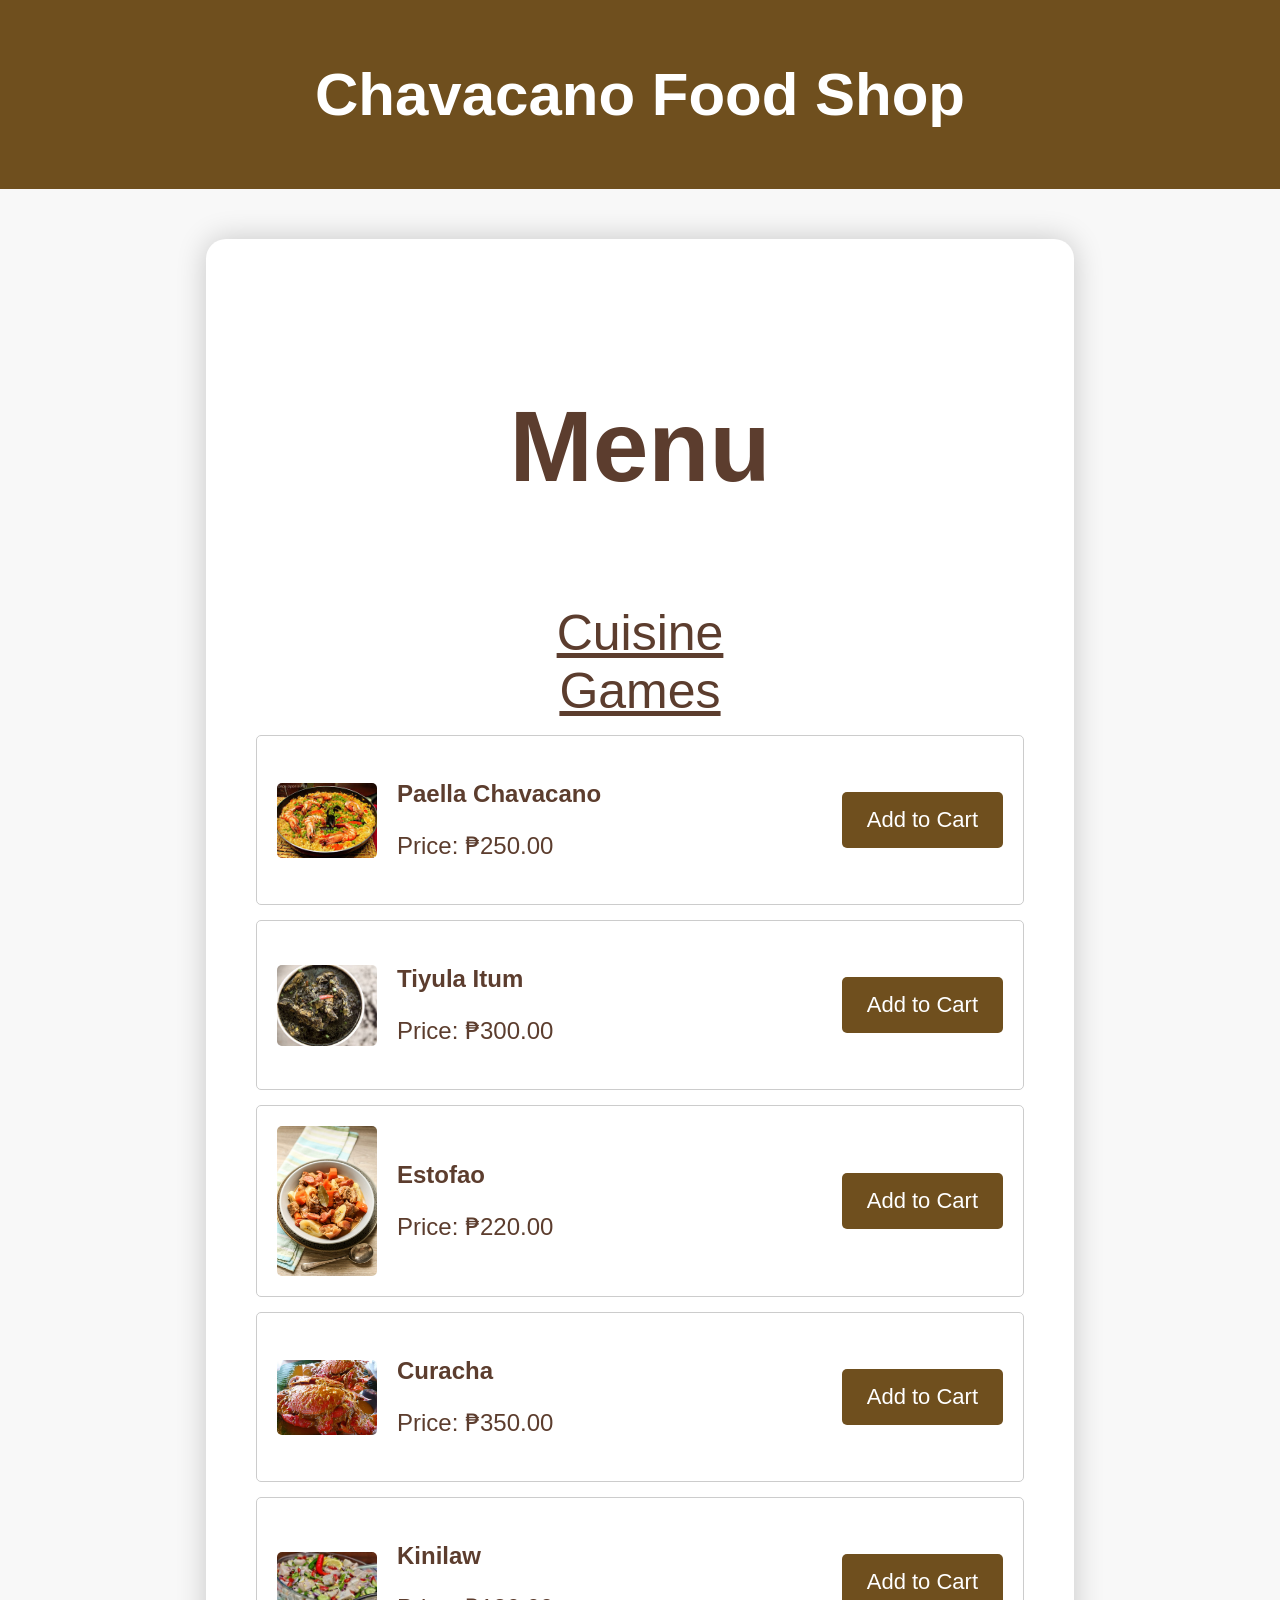
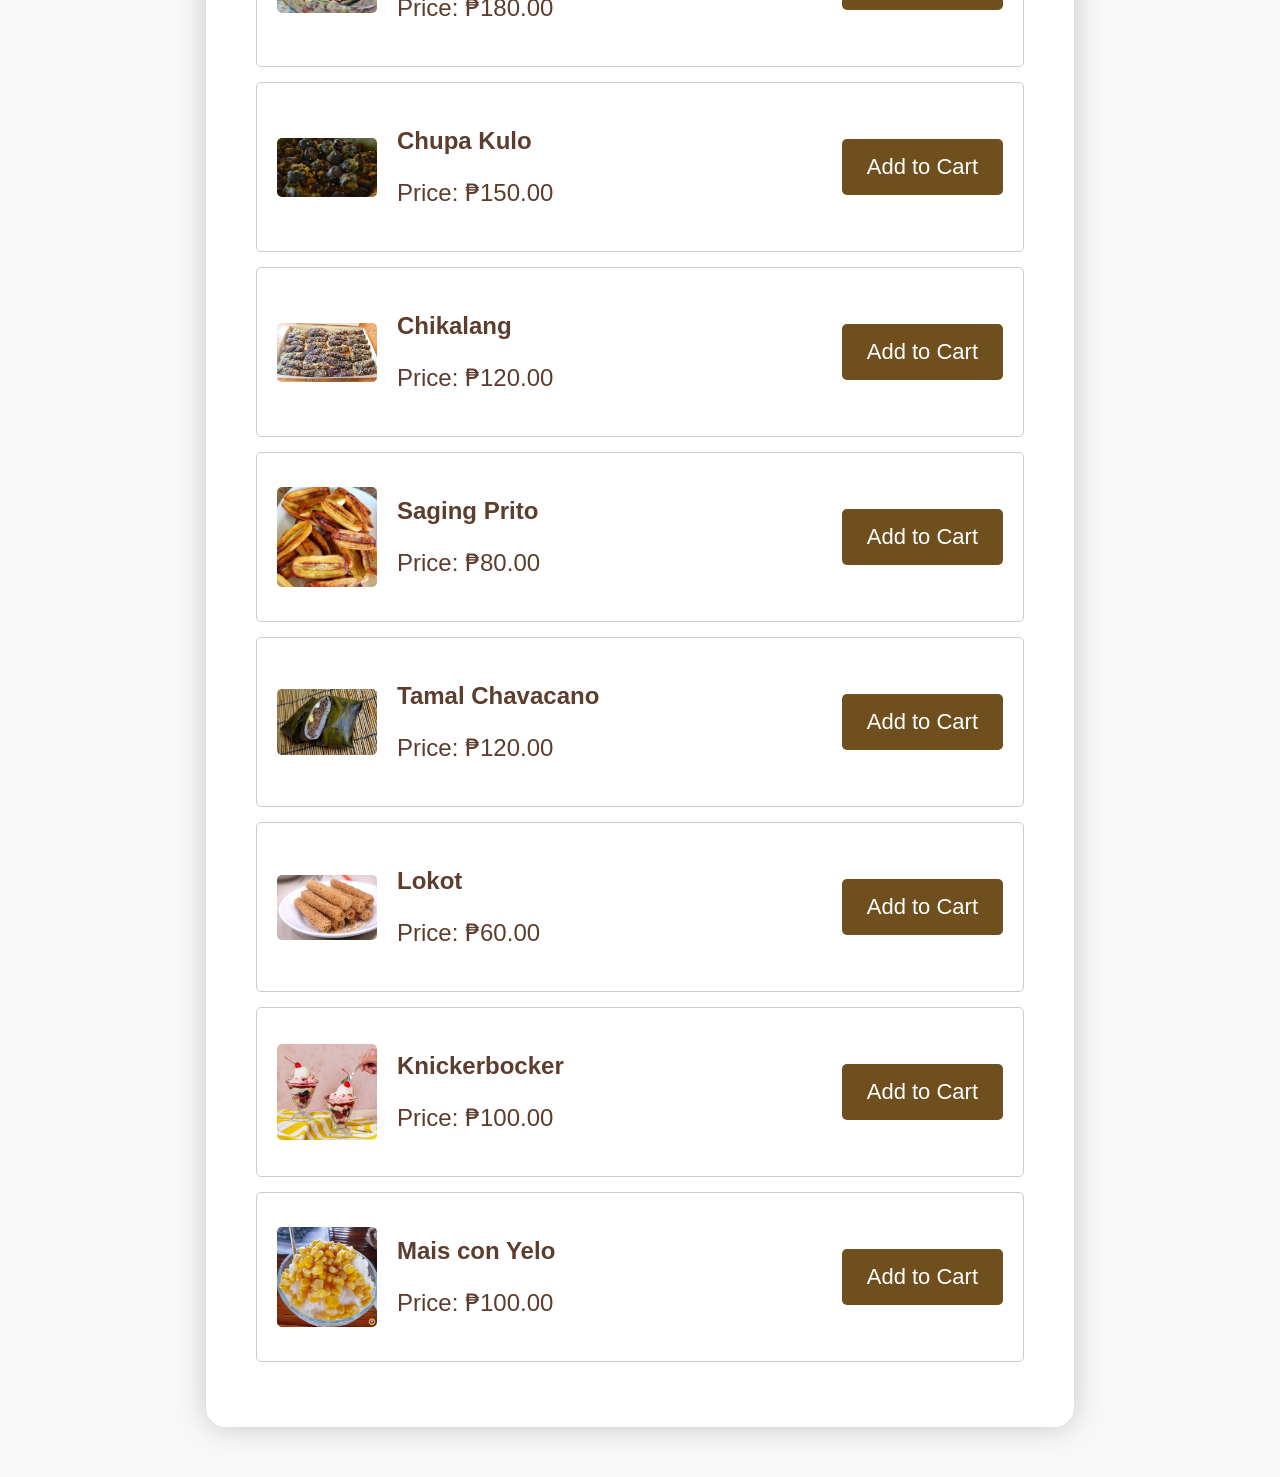
<file: index1.html>
<!DOCTYPE html>
<html lang="en">
<head>
    <meta charset="UTF-8">
    <meta name="viewport" content="width=device-width, initial-scale=5.0">
    <title>Chavacano Food Order Shop</title>
    <style>
        body {
            font-family: Arial, sans-serif;
            background-color: #f8f8f8;
            margin: 0;
            padding: 0;
            color: #333;
            font-size: 20px; /* Increased font size */
        }

        header {
            background-color: #6f4f1e; /* Brown color */
            padding: 20px;
            color: white;
            text-align: center;
            font-size: 30px; /* Larger header text */
        }

        .container {
            width: 60%; /* Wider content for large screens */
            max-width: 2200px; /* Prevents content from stretching too wide */
            margin: 50px auto;
            background: white;
            padding: 50px;
            border-radius: 20px;
            box-shadow: 0px 0px 30px rgba(0, 0, 0, 0.2);
        }

        #menu {
            color: #5c3d2e;
        }

        /* Styling for the menu items and cart */
        .menu-item {
            background-color: white;
            padding: 20px;
            margin: 15px 0;
            border: 1px solid #ccc;
            border-radius: 5px;
            display: flex;
            justify-content: space-between;
            align-items: center;
            font-size: 24px; /* Larger font size for menu items */
        }

        .menu-item img {
            width: 100%; /* Image will be responsive */
            max-width: 100px; /* Set a max-width for UHD display */
            height: auto; /* Keep the aspect ratio intact */
            border-radius: 5px;
        }

        .menu-item .info {
            flex-grow: 1;
            margin-left: 20px;
            text-align: left;
        }

        .menu-item button {
            background-color: #6f4f1e;
            color: white;
            padding: 15px 25px;
            border: none;
            border-radius: 5px;
            cursor: pointer;
            font-size: 22px; /* Bigger button text */
        }

        .menu-item button:hover {
            background-color: #5a3d1c;
        }

        #cart {
            display: none;
            background-color: white;
            padding: 25px;
            margin-top: 20px;
            border-radius: 8px;
            box-shadow: 0 0 15px rgba(0, 0, 0, 0.1);
        }

        #cart ul {
            list-style-type: none;
            padding: 0;
        }

        #cart ul li {
            margin: 15px 0;
        }

        button#logoutButton {
            background-color: #d9534f;
            color: white;
            padding: 15px;
            border: none;
            border-radius: 5px;
            cursor: pointer;
            font-size: 22px;
        }

        button#logoutButton:hover {
            background-color: #c9302c;
        }

        h4 {
            font-size: 30px; /* Larger text for total */
        }

        #orderNowButton {
            background-color: #6f4f1e;
            color: white;
            padding: 15px 30px;
            border: none;
            border-radius: 5px;
            cursor: pointer;
            font-size: 30px; /* Bigger text for 'Order Now' button */
            display: block;
            margin: 20px auto;
        }

        #orderNowButton:hover {
            background-color: #5a3d1c;
        }

        #removeButton {
            background-color: #d9534f;
            color: white;
            padding: 15px 30px;
            border: none;
            border-radius: 5px;
            cursor: pointer;
            font-size: 30px; /* Bigger text for remove button */
            display: block;
            margin: 20px auto;
        }

        #removeButton:hover {
            background-color: #c9302c;
        }
    </style>
</head>
<body>

<header>
    <h1>Chavacano Food Shop</h1>
</header>

<div class="container">
    <!-- Menu -->
    <div style="color:#5c3d2e;" id="menu">
        <center>
            <h3 style="font-size:100px;">Menu</h3>
            <a href="index.html" style="color:#5c3d2e; font-size: 50px;">Cuisine</a>
            <br>
            <a href="index2.html" style="color:#5c3d2e; font-size:50px;">Games</a>
        </center>

        <!-- Paella Chavacano -->
        <div class="menu-item">
            <img src="paella.png" alt="Paella Chavacano" style="width:500px; heigth:30px;border-radius:10;">
            <div class="info">
                <p><strong>Paella Chavacano</strong></p>
                <p>Price: ₱250.00</p>
            </div>
            <button id="btnPaella" onclick="addToCart('Paella Chavacano', 250)">Add to Cart</button>
        </div>

        <!-- Tiyula Itum -->
        <div class="menu-item">
            <img src="tiyula.png" alt="Tiyula Itum">
            <div class="info">
                <p><strong>Tiyula Itum</strong></p>
                <p>Price: ₱300.00</p>
            </div>
            <button id="btnTiyula" onclick="addToCart('Tiyula Itum', 300)">Add to Cart</button>
        </div>

        <!-- Estofao -->
        <div class="menu-item">
            <img src="estofao.png" alt="Estofao">
            <div class="info">
                <p><strong>Estofao</strong></p>
                <p>Price: ₱220.00</p>
            </div>
            <button id="btnEstofao" onclick="addToCart('Estofao', 220)">Add to Cart</button>
        </div>

        <!-- Curacha -->
        <div class="menu-item">
            <img src="curacha.png" alt="Curacha">
            <div class="info">
                <p><strong>Curacha</strong></p>
                <p>Price: ₱350.00</p>
            </div>
            <button id="btnCuracha" onclick="addToCart('Curacha', 350)">Add to Cart</button>
        </div>

        <!-- Kinilaw -->
        <div class="menu-item">
            <img src="kinilaw.png" alt="Kinilaw">
            <div class="info">
                <p><strong>Kinilaw</strong></p>
                <p>Price: ₱180.00</p>
            </div>
            <button id="btnKinilaw" onclick="addToCart('Kinilaw', 180)">Add to Cart</button>
        </div>

        <!-- Chupa Kulo -->
        <div class="menu-item">
            <img src="chupa.png" alt="Chupa Kulo">
            <div class="info">
                <p><strong>Chupa Kulo</strong></p>
                <p>Price: ₱150.00</p>
            </div>
            <button id="btnChupaKulo" onclick="addToCart('Chupa Kulo', 150)">Add to Cart</button>
        </div>

        <!-- Chikalang -->
        <div class="menu-item">
            <img src="chikalang.png" alt="Chikalang">
            <div class="info">
                <p><strong>Chikalang</strong></p>
                <p>Price: ₱120.00</p>
            </div>
            <button id="btnChikalang" onclick="addToCart('Chikalang', 120)">Add to Cart</button>
        </div>

        <!-- Saging Prito -->
        <div class="menu-item">
            <img src="saging.png" alt="Saging Prito">
            <div class="info">
                <p><strong>Saging Prito</strong></p>
                <p>Price: ₱80.00</p>
            </div>
            <button id="btnSaging" onclick="addToCart('Saging Prito', 80)">Add to Cart</button>
        </div>

        <!-- Tamal Chavacano -->
        <div class="menu-item">
            <img src="tamal.png" alt="Tamal Chavacano">
            <div class="info">
                <p><strong>Tamal Chavacano</strong></p>
                <p>Price: ₱120.00</p>
            </div>
            <button id="btnTamal" onclick="addToCart('Tamal Chavacano', 120)">Add to Cart</button>
        </div>

        <!-- Lokot -->
        <div class="menu-item">
            <img src="lokot.png" alt="Lokot">
            <div class="info">
                <p><strong>Lokot</strong></p>
                <p>Price: ₱60.00</p>
            </div>
            <button id="btnLokot" onclick="addToCart('Lokot', 60)">Add to Cart</button>
        </div>

        <!-- Knickerbocker -->
        <div class="menu-item">
            <img src="knickerbocker.png" alt="Knickerbocker">
            <div class="info">
                <p><strong>Knickerbocker</strong></p>
                <p>Price: ₱100.00</p>
            </div>
            <button id="btnKnickerbocker" onclick="addToCart('Knickerbocker', 100)">Add to Cart</button>
        </div>

        <!-- Mais con Yelo -->
        <div class="menu-item">
            <img src="mais.png" alt="Mais con Yelo">
            <div class="info">
                <p><strong>Mais con Yelo</strong></p>
                <p>Price: ₱100.00</p>
            </div>
            <button id="btnMais" onclick="addToCart('Mais con Yelo', 100)">Add to Cart</button>
        </div>
    </div>

    <!-- Cart Section -->
    <div id="cart">
        <h3>Your Cart</h3>
        <ul id="cartList"></ul>
        <button id="removeButton" onclick="removeItem()">Remove</button>
        <h4>Total: ₱<span id="totalAmount">0.00</span></h4>
        <button id="orderNowButton" onclick="placeOrder()">Order Now</button>
    </div>
</div>

<script>
    let cart = [];
    let totalAmount = 0;

    function addToCart(item, price) {
        cart.push({ item, price });
        updateCart();
    }

    function removeItem() {
        if (cart.length > 0) {
            cart.pop(); // Remove the last item in the cart
            updateCart();
        }
    }

    function updateCart() {
        const cartList = document.getElementById("cartList");
        cartList.innerHTML = "";
        totalAmount = 0;

        cart.forEach(({ item, price }) => {
            const li = document.createElement("li");
            li.textContent = `${item} - ₱${price}`;
            cartList.appendChild(li);
            totalAmount += price;
        });

        document.getElementById("totalAmount").textContent = totalAmount.toFixed(2);

        if (cart.length === 0) {
            document.getElementById("cart").style.display = "none";
        } else {
            document.getElementById("cart").style.display = "block";
        }
    }

    function placeOrder() {
        let name = prompt("Please enter your name:");
        let address = prompt("Please enter your address:");

        if (name && address) {
            cart = [];
            updateCart();
            alert(`Your order has been placed!\nName: ${name}\nAddress: ${address}`);
        } else {
            alert("Please provide both your name and address.");
        }
    }
</script>

</body>
</html>
</file>
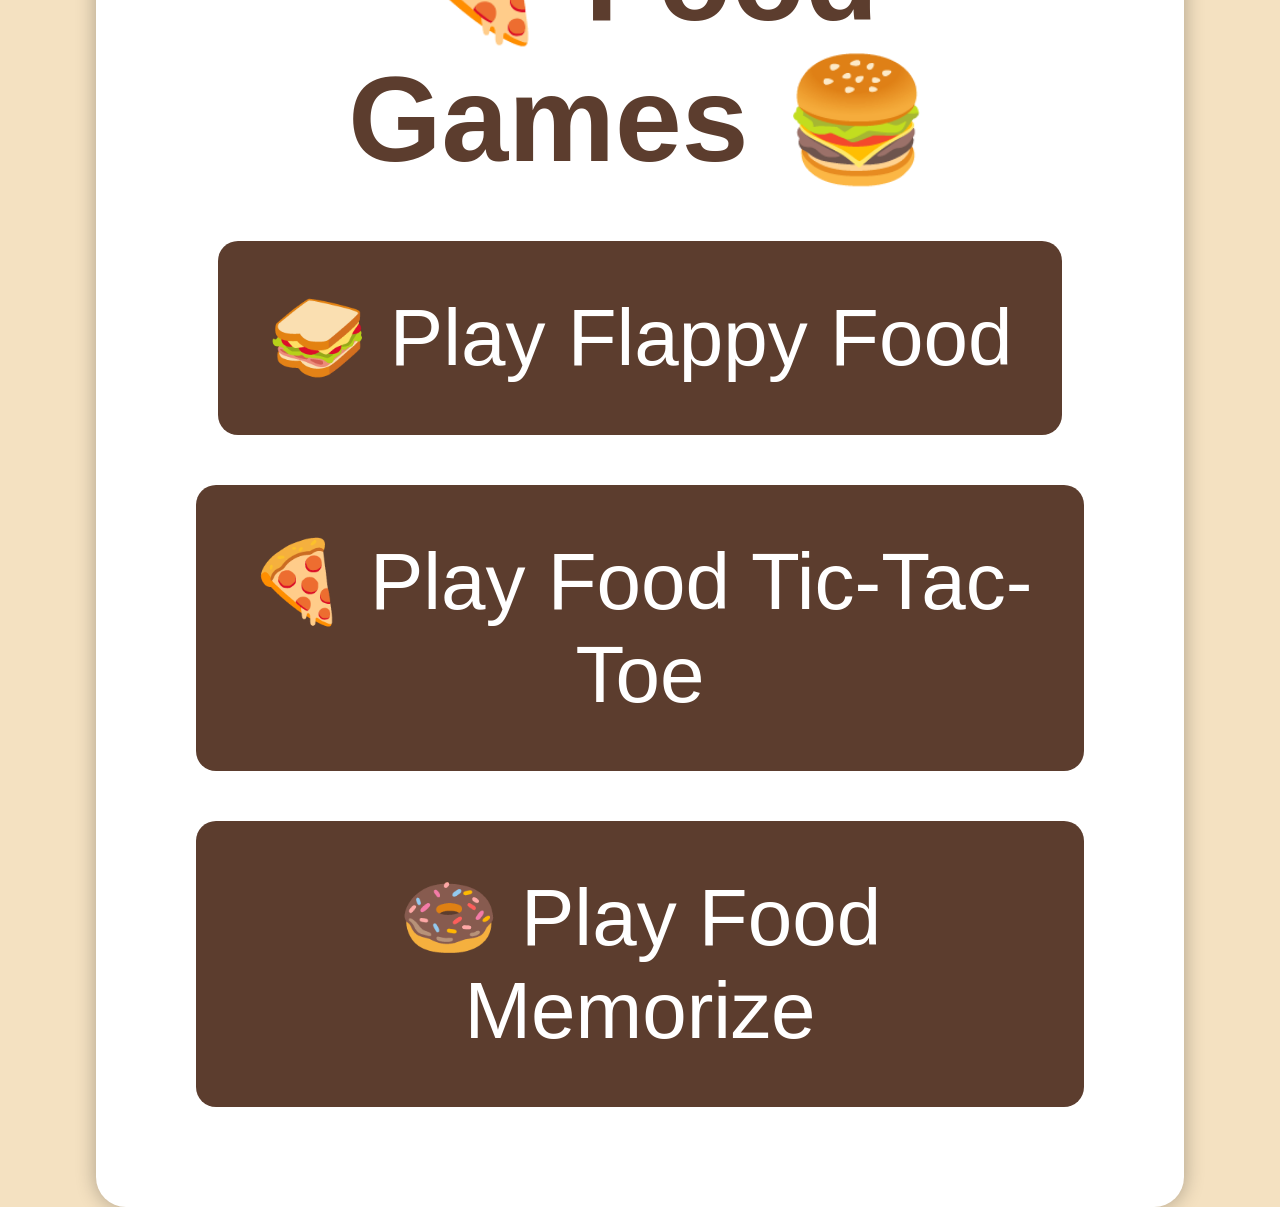
<file: index2.html>
<!DOCTYPE html>
<html lang="en">
<head>
    <meta charset="UTF-8">
    <meta name="viewport" content="width=device-width, initial-scale=1.0">
    <title>Food Games</title>
    <style>
        * {
            margin: 0;
            padding: 0;
            box-sizing: border-box;
        }
        body {
            background-color: #f4e1c1; /* Light brown */
            color: #5c3d2e; /* Dark brown */
            font-family: Arial, sans-serif;
            width: 100vw;
            height: 100vh;
            display: flex;
            align-items: center;
            justify-content: center;
            overflow: hidden; /* Prevents scrolling */
        }
        .container {
            width: 85%;
            max-width: 3200px;
            padding: 100px;
            background-color: white;
            border-radius: 30px;
            box-shadow: 0px 0px 20px rgba(0, 0, 0, 0.3);
            display: flex;
            flex-direction: column;
            align-items: center;
            justify-content: center;
        }
        h1 {
            font-size: 120px;
            margin-bottom: 50px;
            text-align: center;
        }
        .game-list {
            list-style: none;
            width: 100%;
            display: flex;
            flex-direction: column;
            align-items: center;
            gap: 50px;
        }
        .game-link {
            background-color: #5c3d2e;
            color: white;
            padding: 50px;
            font-size: 80px;
            text-decoration: none;
            border-radius: 20px;
            transition: 0.3s;
            width: 100%;
            max-width: 2000px;
            text-align: center;
            display: flex;
            justify-content: center;
        }
        .game-link:hover {
            background-color: #3d291e;
        }
    </style>
</head>
<body>

    <div class="container">
          <a href="index.html" style="color:#5c3d2e; font-size: 50px;">Cuisine</a>
          <a href="index1.html" style="color:#5c3d2e; font-size: 50px;">Order now</a>
        <h1>🍕 Food Games 🍔</h1>
        <ul class="game-list">
            <li><a href="flappy.html" class="game-link">🥪 Play Flappy Food</a></li>
            <li><a href="tictactoe.html" class="game-link">🍕 Play Food Tic-Tac-Toe</a></li>
            <li><a href="foodmemory.html" class="game-link">🍩 Play Food Memorize</a></li>
        </ul>
    </div>

</body>
</html>
</file>
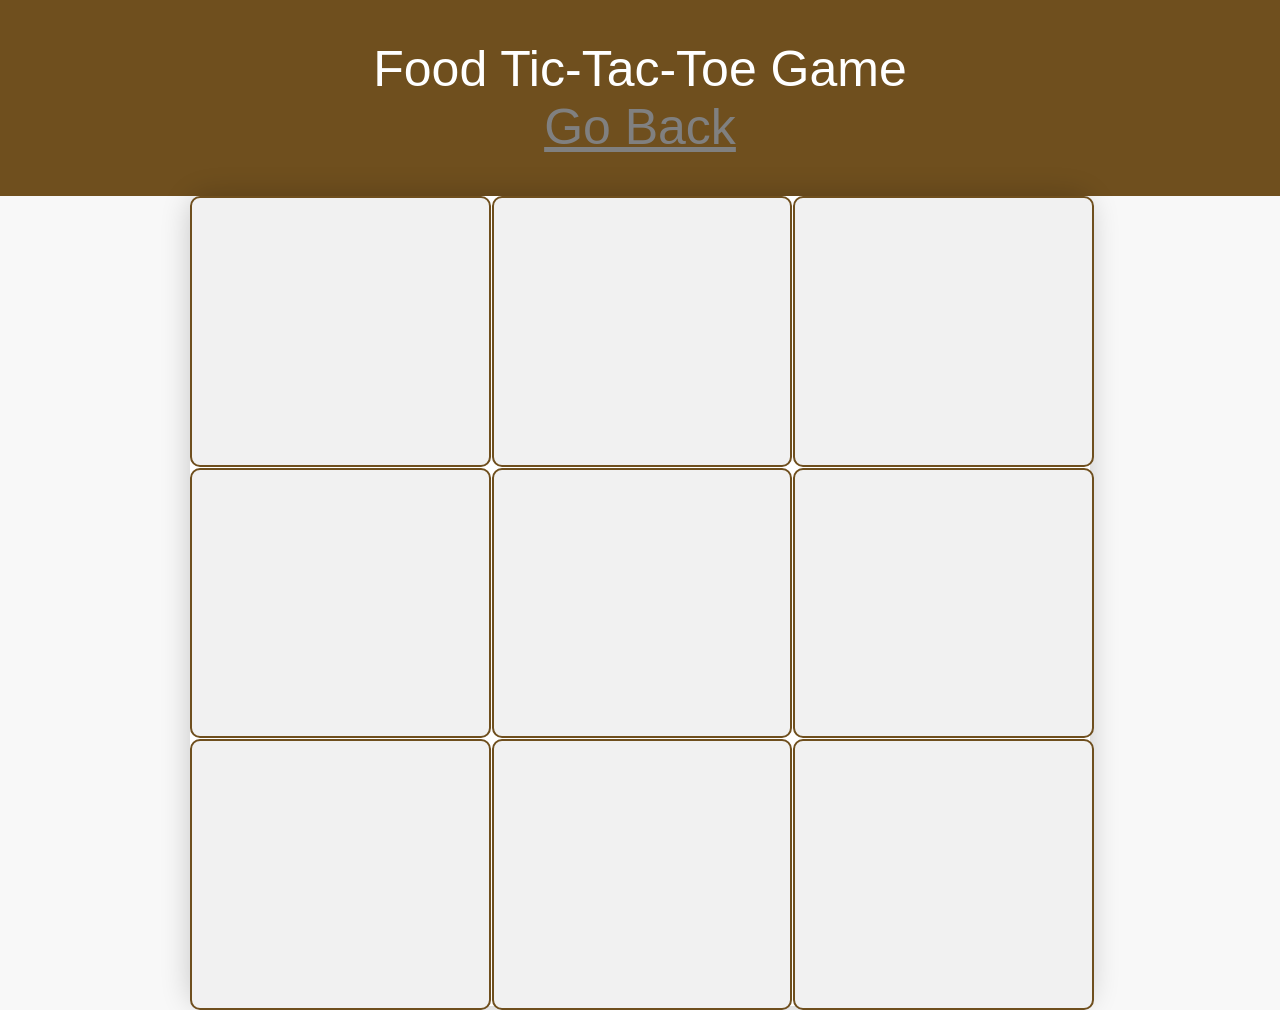
<file: tictactoe.html>
<!DOCTYPE html>
<html lang="en">
<head>
    <meta charset="UTF-8">
    <meta name="viewport" content="width=device-width, initial-scale=1.0">
    <title>Food Game - Tic Tac Toe</title>
   
    <style>
        body {
            font-family: Arial, sans-serif;
            background-color: #f8f8f8;
            margin: 0;
            padding: 0;
            color: #333;
            font-size: 20px;
        }

        header {
            background-color: #6f4f1e; /* Brown color */
            padding: 40px;
            color: white;
            text-align: center;
            font-size: 50px; /* Larger header text */
        }

        .game-container {
            display: flex;
            justify-content: center;
            align-items: center;
            height: 90vh;
        }

        .game-board {
            display: grid;
            grid-template-columns: repeat(3, 1fr);
            grid-template-rows: repeat(3, 1fr);
            gap: 5px;
            max-width: 900px;
            width: 100%;
            height: 100%;
            max-height: 900px;
            background-color: #fff;
            border-radius: 20px;
            box-shadow: 0px 0px 30px rgba(0, 0, 0, 0.2);
        }

        .game-cell {
            width: 100%;
            height: 100%;
            display: flex;
            justify-content: center;
            align-items: center;
            font-size: 120px; /* Larger size for food emojis */
            cursor: pointer;
            background-color: #f1f1f1;
            border: 2px solid #6f4f1e;
            border-radius: 10px;
        }

        .game-cell:hover {
            background-color: #ddd;
        }

        .popup {
            position: fixed;
            top: 50%;
            left: 50%;
            transform: translate(-50%, -50%);
            background-color: #fff;
            padding: 40px;
            box-shadow: 0px 0px 15px rgba(0, 0, 0, 0.1);
            border-radius: 10px;
            z-index: 10;
            text-align: center;
        }

        .popup h2 {
            font-size: 40px;
            color: #6f4f1e;
        }

        .popup button {
            background-color: #6f4f1e;
            color: white;
            padding: 15px 30px;
            font-size: 30px;
            border: none;
            border-radius: 5px;
            cursor: pointer;
        }

        .popup button:hover {
            background-color: #5a3d1c;
        }
    </style>
</head>
<body>

<header>Food Tic-Tac-Toe Game
<br>
<a s href="index2.html" style="color:grey;">Go Back</a>
</header>
 
<div class="game-container">
    <div class="game-board">
        <div class="game-cell" onclick="makeMove(0)"></div>
        <div class="game-cell" onclick="makeMove(1)"></div>
        <div class="game-cell" onclick="makeMove(2)"></div>
        <div class="game-cell" onclick="makeMove(3)"></div>
        <div class="game-cell" onclick="makeMove(4)"></div>
        <div class="game-cell" onclick="makeMove(5)"></div>
        <div class="game-cell" onclick="makeMove(6)"></div>
        <div class="game-cell" onclick="makeMove(7)"></div>
        <div class="game-cell" onclick="makeMove(8)"></div>
    </div>
</div>

<script>
    const gameBoard = ['', '', '', '', '', '', '', '', '']; // 3x3 grid
    let currentPlayer = '🍔'; // Start with burger emoji
    let gameOver = false;

    const winningCombinations = [
        [0, 1, 2],
        [3, 4, 5],
        [6, 7, 8],
        [0, 3, 6],
        [1, 4, 7],
        [2, 5, 8],
        [0, 4, 8],
        [2, 4, 6]
    ];

    function makeMove(index) {
        if (gameOver || gameBoard[index] !== '') return;

        gameBoard[index] = currentPlayer;
        document.getElementsByClassName('game-cell')[index].textContent = currentPlayer;

        if (checkWinner()) {
            const randomDiscount = getRandomDiscount();
            showPopup(`You won! Get a ${randomDiscount}% discount on your order!`);
            gameOver = true;
        } else if (gameBoard.every(cell => cell !== '')) {
            showPopup('It\'s a draw! The game will restart.');
            gameOver = true;
        } else {
            currentPlayer = currentPlayer === '🍔' ? '🍕' : '🍔'; // Switch player
        }
    }

    function checkWinner() {
        return winningCombinations.some(combination => {
            const [a, b, c] = combination;
            return gameBoard[a] && gameBoard[a] === gameBoard[b] && gameBoard[a] === gameBoard[c];
        });
    }

    function getRandomDiscount() {
        return Math.floor(Math.random() * 21) + 5; // Random discount between 5% and 25%
    }

    function showPopup(message) {
        const popup = document.createElement('div');
        popup.classList.add('popup');
        popup.innerHTML = `
            <h2>${message}</h2>
            <button onclick="closePopup()">OK</button>
        `;
        document.body.appendChild(popup);
    }

    function closePopup() {
        document.querySelector('.popup').remove();
        restartGame();
    }

    function restartGame() {
        gameBoard.fill('');
        gameOver = false;
        currentPlayer = '🍔';

        const cells = document.getElementsByClassName('game-cell');
        Array.from(cells).forEach(cell => {
            cell.textContent = '';
        });
    }
</script>

</body>
</html>
</file>
<file: styles.css>
/* General Styles */
body {
    font-family: Arial, sans-serif;
    margin: 0;
    padding: 0;
    background-color: #f8f1e4;
    color: #5a3e2b;
    font-size: 24px; /* Increased base font size for 4K */
}

/* Header */
header {
    background-color: #8b4513;
    color: white;
    text-align: center;
    padding: 40px;
    font-size: 48px; /* Larger header text */
    font-weight: bold;
}

/* Container */
.container {
    width: 60%; /* Wider content for large screens */
    max-width: 2200px; /* Prevents content from stretching too wide */
    margin: 50px auto;
    background: white;
    padding: 50px;
    border-radius: 20px;
    box-shadow: 0px 0px 30px rgba(0, 0, 0, 0.2);
}

/* Headings */
h2 {
    color: #8b4513;
    font-size: 36px; /* Bigger headings */
}

/* Food List */
.food-list {
    margin-top: 30px;
    padding: 30px;
    background: #fff3e6;
    border-left: 8px solid #8b4513;
    font-size: 28px;
}

/* Footer */
footer {
    text-align: center;
    padding: 30px;
    background-color: #8b4513;
    color: white;
    margin-top: 50px;
    font-size: 28px;
}

/* Responsive Design */
@media (max-width: 2560px) { /* For smaller screens like 1440p or 1080p */
    body {
        font-size: 20px;
    }
    header {
        font-size: 36px;
        padding: 30px;
    }
    .container {
        width: 75%;
        padding: 40px;
    }
    h2 {
        font-size: 32px;
    }
    .food-list {
        font-size: 24px;
    }
    footer {
        font-size: 24px;
    }
}

@media (max-width: 1440px) { /* For laptops and smaller desktops */
    body {
        font-size: 18px;
    }
    header {
        font-size: 30px;
        padding: 25px;
    }
    .container {
        width: 85%;
        padding: 30px;
    }
    h2 {
        font-size: 28px;
    }
    .food-list {
        font-size: 20px;
    }
    footer {
        font-size: 20px;
    }
}

@media (max-width: 768px) { /* For tablets and mobile */
    body {
        font-size: 16px;
    }
    header {
        font-size: 24px;
        padding: 20px;
    }
    .container {
        width: 95%;
        padding: 20px;
    }
    h2 {
        font-size: 24px;
    }
    .food-list {
        font-size: 18px;
        padding: 15px;
    }
    footer {
        font-size: 18px;
    }
}
</file>
